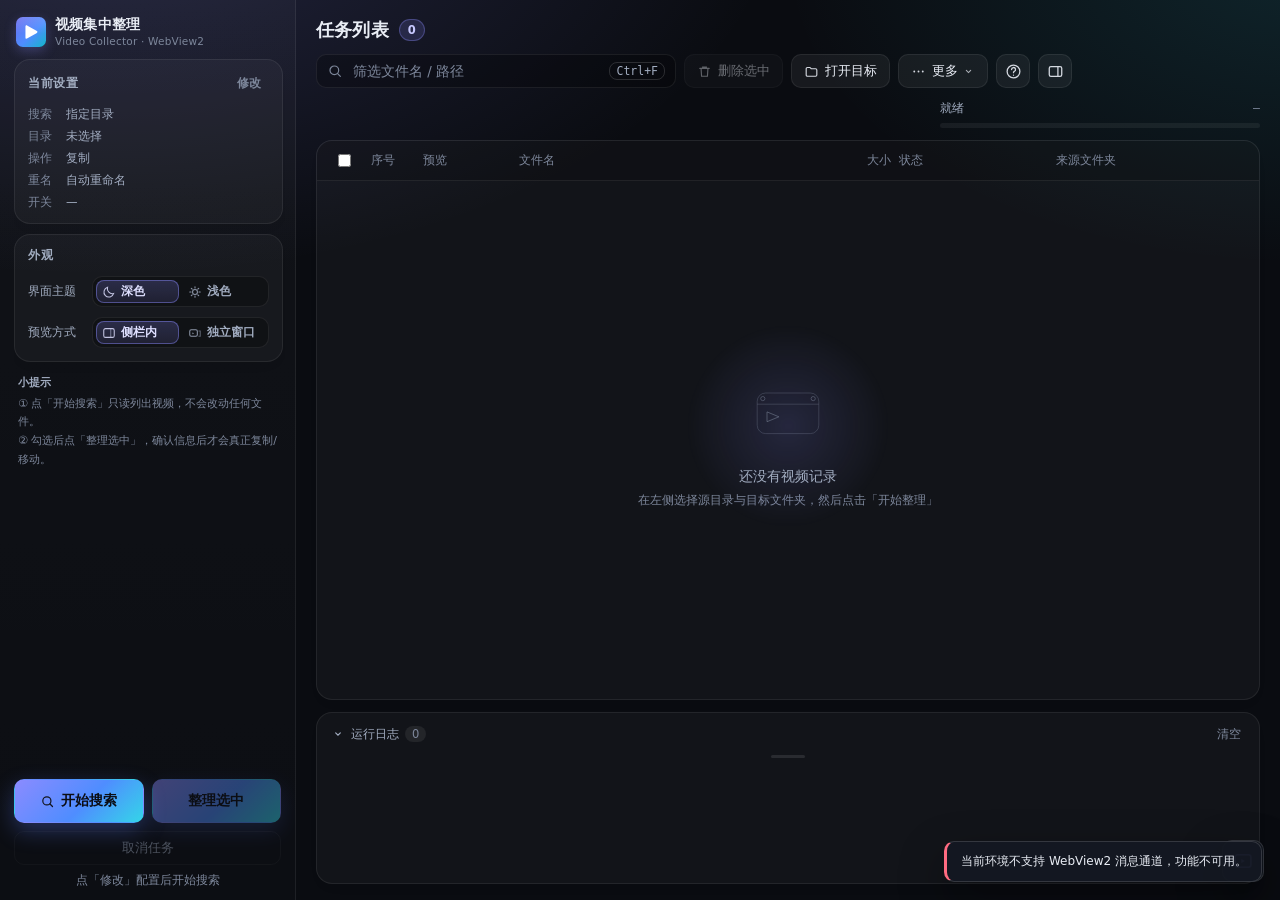
<file: VideoCollectorWeb/ui/index.html>
<!DOCTYPE html>
<html lang="zh-CN">
<head>
<meta charset="utf-8">
<meta name="viewport" content="width=device-width, initial-scale=1">
<title>视频集中整理工具</title>
<!-- 页面图标：内嵌矢量版（与 exe/窗口图标同一套几何），由 tools/make_app_icon.py 生成 -->
<link rel="icon" type="image/svg+xml" href="[data-uri]">
<script>
// 首帧前确定主题，避免深色用户看到白屏闪烁
(function () {
  try {
    var q = new URLSearchParams(location.search).get('theme');
    var t = q || localStorage.getItem('vc.theme');
    if (t === 'light') document.documentElement.setAttribute('data-theme', 'light');
  } catch (e) {}
})();
</script>
<link rel="stylesheet" href="style.css">
</head>
<body>
<div class="app" id="app">

  <!-- ============================ 左侧设置栏 ============================ -->
  <aside class="sidebar">
    <div class="brand">
      <div class="logo">
        <!-- 品牌标：与 exe / 窗口 / 任务栏图标是同一张图（tools/make_app_icon.py 生成），
             不要再单独画一套图形，否则窗口图标和侧栏标志会对不上 -->
        <svg viewBox="0 0 512 512" width="30" height="30" aria-hidden="true" focusable="false">
          <defs>
            <linearGradient id="logoBrand" x1="0" y1="0" x2="1" y2="1">
              <stop offset="0" stop-color="#6b6bef"/>
              <stop offset="0.55" stop-color="#4f8dff"/>
              <stop offset="1" stop-color="#12b6c9"/>
            </linearGradient>
            <linearGradient id="logoSheen" x1="0" y1="0" x2="0" y2="0.55" spreadMethod="pad">
              <stop offset="0" stop-color="#ffffff" stop-opacity="0.133"/>
              <stop offset="1" stop-color="#ffffff" stop-opacity="0"/>
            </linearGradient>
          </defs>
          <rect width="512" height="512" rx="115.20" fill="url(#logoBrand)"/>
          <rect width="512" height="512" rx="115.20" fill="url(#logoSheen)"/>
          <path d="M195.92 147.85 L349.26 236.03 C372.42 249.34 372.42 262.66 349.26 275.97 L195.92 364.15 C172.90 377.38 161.39 370.72 161.39 344.17 L161.39 167.83 C161.39 141.28 172.90 134.62 195.92 147.85 Z"
                fill="#ffffff"/>
        </svg>
      </div>
      <div class="brand-text">
        <div class="brand-title">视频集中整理</div>
        <div class="brand-sub">Video Collector · WebView2</div>
      </div>
    </div>

    <div class="sidebar-scroll">
    <div class="card">
      <div class="card-head row-between">
        <span>当前设置</span>
        <button class="link-btn edit-link" id="setupBtn" title="打开向导修改配置">修改</button>
      </div>
      <div class="sum-list">
        <div class="sum-row"><span>搜索</span><b id="sumSearch">指定目录</b></div>
        <div class="sum-row"><span>目录</span><b id="sumDir">未选择</b></div>
        <div class="sum-row"><span>操作</span><b id="sumMode">复制</b></div>
        <div class="sum-row"><span>重名</span><b id="sumConflict">自动重命名</b></div>
        <div class="sum-row"><span>开关</span><b id="sumToggles">—</b></div>
      </div>
    </div>

    <div class="card">
      <div class="card-head">外观</div>

      <div class="opt-row">
        <span class="opt-label">界面主题</span>
        <div class="seg mini" id="themeSeg">
          <button data-value="dark" class="active" title="深色主题">
            <svg viewBox="0 0 24 24" fill="none" stroke="currentColor" stroke-width="1.8"><path d="M20 14.5A8.5 8.5 0 0 1 9.5 4a8.5 8.5 0 1 0 10.5 10.5z"/></svg>
            <b>深色</b>
          </button>
          <button data-value="light" title="浅色主题">
            <svg viewBox="0 0 24 24" fill="none" stroke="currentColor" stroke-width="1.8"><circle cx="12" cy="12" r="4.2"></circle><path d="M12 3v2.2M12 18.8V21M3 12h2.2M18.8 12H21M5.6 5.6l1.6 1.6M16.8 16.8l1.6 1.6M18.4 5.6l-1.6 1.6M7.2 16.8l-1.6 1.6" stroke-linecap="round"/></svg>
            <b>浅色</b>
          </button>
        </div>
      </div>

      <div class="opt-row">
        <span class="opt-label">预览方式</span>
        <div class="seg mini" id="previewSeg">
          <button data-value="panel" class="active" title="使用右侧面板预览">
            <svg viewBox="0 0 24 24" fill="none" stroke="currentColor" stroke-width="1.8"><rect x="3" y="4.5" width="18" height="15" rx="3"></rect><path d="M15 4.5v15" opacity=".55"></path></svg>
            <b>侧栏内</b>
          </button>
          <button data-value="popup" title="弹出独立播放窗口">
            <svg viewBox="0 0 24 24" fill="none" stroke="currentColor" stroke-width="1.8"><rect x="3" y="6.5" width="13" height="11" rx="2.5"></rect><path d="M18 8.5h3v9h-3" opacity=".6"></path><path d="M7.5 11v3l3-1.5z" fill="currentColor" stroke="none"></path></svg>
            <b>独立窗口</b>
          </button>
        </div>
      </div>
    </div>

    <div class="side-note">
      <b>小提示</b>
      ① 点「开始搜索」只读列出视频，不会改动任何文件。<br>
      ② 勾选后点「整理选中」，确认信息后才会真正复制/移动。
    </div>

    </div>

    <div class="sidebar-footer">
      <div class="footer-row main-actions">
        <button class="btn primary big" id="startBtn" title="只读扫描，先把视频列出来">
          <svg viewBox="0 0 24 24" fill="none" stroke="currentColor" stroke-width="1.9"><circle cx="11" cy="11" r="6.5"></circle><path d="m16 16 4 4" stroke-linecap="round"></path></svg>
          开始搜索
        </button>
        <button class="btn primary big" id="collectSelectedBtn" disabled title="把勾选的视频复制/移动到目标文件夹">整理选中</button>
      </div>
      <button class="btn ghost" id="cancelBtn" disabled>取消任务</button>
      <div class="footer-hint" id="footerHint">点「修改」配置后开始搜索</div>
    </div>
  </aside>

  <!-- ============================ 主区域 ============================ -->
  <main class="main">
    <div class="topbar">
      <div class="title-row">
        <h1>任务列表</h1>
        <span class="badge" id="countBadge">0</span>
        <span class="run-indicator" id="runIndicator" hidden><i></i>处理中</span>
      </div>
      <div class="toolbar">
        <div class="search" id="searchBox" title="按 Ctrl+F 聚焦筛选框">
          <svg viewBox="0 0 24 24" fill="none" stroke="currentColor" stroke-width="1.8"><circle cx="11" cy="11" r="6.5"></circle><path d="m16 16 4 4" stroke-linecap="round"></path></svg>
          <input id="filter" type="text" spellcheck="false" placeholder="筛选文件名 / 路径">
          <kbd>Ctrl+F</kbd>
        </div>
        <button class="btn" id="deleteBtn" disabled>
          <svg viewBox="0 0 24 24" fill="none" stroke="currentColor" stroke-width="1.8"><path d="M4.5 7h15M9 7V5h6v2M6.5 7l.8 12.5h9.4L17.5 7" stroke-linecap="round"></path></svg>
          <span id="deleteLabel">删除选中</span>
        </button>
        <button class="btn" id="openDstBtn">
          <svg viewBox="0 0 24 24" fill="none" stroke="currentColor" stroke-width="1.8"><path d="M3.5 7.5a2 2 0 0 1 2-2h4l2 2h7a2 2 0 0 1 2 2v8a2 2 0 0 1-2 2h-13a2 2 0 0 1-2-2z"/></svg>
          打开目标
        </button>
        <div class="menu-wrap" id="moreWrap">
          <button class="btn" id="moreBtn" title="更多操作：导出报告 / 撤销" aria-haspopup="menu" aria-expanded="false">
            <svg viewBox="0 0 24 24" fill="none" stroke="currentColor" stroke-width="1.8" stroke-linecap="round"><circle cx="5.2" cy="12" r="1.5" fill="currentColor" stroke="none"></circle><circle cx="12" cy="12" r="1.5" fill="currentColor" stroke="none"></circle><circle cx="18.8" cy="12" r="1.5" fill="currentColor" stroke="none"></circle></svg>
            更多
            <svg class="caret" viewBox="0 0 24 24" fill="none" stroke="currentColor" stroke-width="2"><path d="m8 10 4 4 4-4" stroke-linecap="round"></path></svg>
          </button>
          <div class="menu" id="moreMenu" role="menu" hidden>
            <button class="btn ghost" id="menuDeleteBtn" role="menuitem" hidden>
              <svg viewBox="0 0 24 24" fill="none" stroke="currentColor" stroke-width="1.8"><path d="M4.5 7h15M9 7V5h6v2M6.5 7l.8 12.5h9.4L17.5 7" stroke-linecap="round"></path></svg>
              <span id="menuDeleteLabel">删除选中</span>
            </button>
            <button class="btn ghost" id="menuOpenDstBtn" role="menuitem" hidden>
              <svg viewBox="0 0 24 24" fill="none" stroke="currentColor" stroke-width="1.8"><path d="M3.5 7.5a2 2 0 0 1 2-2h4l2 2h7a2 2 0 0 1 2 2v8a2 2 0 0 1-2 2h-13a2 2 0 0 1-2-2z"/></svg>
              打开目标
            </button>
            <button class="btn ghost" id="reportBtn" role="menuitem" disabled>
              <svg viewBox="0 0 24 24" fill="none" stroke="currentColor" stroke-width="1.8"><path d="M12 4v10m0 0 4-4m-4 4-4-4" stroke-linecap="round"></path><path d="M4.5 17.5v1a2 2 0 0 0 2 2h11a2 2 0 0 0 2-2v-1" stroke-linecap="round"></path></svg>
              导出 CSV
            </button>
            <button class="btn ghost" id="reportHtmlBtn" role="menuitem" disabled>
              <svg viewBox="0 0 24 24" fill="none" stroke="currentColor" stroke-width="1.8" stroke-linecap="round"><path d="M8 15c2.2 2.2 5.8 2.2 8 0M8 9c2.2-2.2 5.8-2.2 8 0M8 3v18"/></svg>
              导出报告
            </button>
            <button class="btn ghost" id="undoBtn" role="menuitem" disabled title="撤销本次整理的成果：删除本次生成的副本，移动的文件移回源位置">
              <svg viewBox="0 0 24 24" fill="none" stroke="currentColor" stroke-width="1.8" stroke-linecap="round"><path d="M9 14 4 9l5-5"></path><path d="M4 9h10a6 6 0 0 1 0 12h-3"></path></svg>
              撤销本次整理
            </button>
          </div>
        </div>
        <button class="btn icon-only" id="helpBtn" title="快捷键说明（F1）">
          <svg viewBox="0 0 24 24" fill="none" stroke="currentColor" stroke-width="1.8" stroke-linecap="round"><circle cx="12" cy="12" r="9"></circle><path d="M9.3 9.2a2.8 2.8 0 1 1 3.8 2.6c-.8.4-1.1 1-1.1 1.9M12 17.2h.01"></path></svg>
        </button>
        <button class="btn icon-only" id="previewToggleBtn" title="收起 / 展开预览面板">
          <svg viewBox="0 0 24 24" fill="none" stroke="currentColor" stroke-width="1.8" stroke-linecap="round"><rect x="3.2" y="5" width="17.6" height="14" rx="2.4"></rect><path d="M15.4 5v14"></path></svg>
        </button>
      </div>
    </div>

    <div class="top-stats">
      <div class="stats" id="stats"></div>

      <div class="progress-card">
        <div class="progress-info">
          <span id="progressText">就绪</span>
          <span class="progress-pct" id="progressPct">—</span>
        </div>
        <div class="progress-track"><div class="progress-fill" id="progressFill"></div></div>
      </div>
    </div>

    <div class="table-card">
      <div class="thead">
        <label class="check"><input type="checkbox" id="selectAll" title="全选（当前筛选结果）"></label>
        <div class="th sortable" data-sort="id">序号</div>
        <div class="th" title="首帧预览">预览</div>
        <div class="th sortable" data-sort="name">文件名</div>
        <div class="th sortable num" data-sort="size">大小</div>
        <div class="th sortable" data-sort="status">状态</div>
        <div class="th sortable" data-sort="dir">来源文件夹</div>
      </div>
      <div class="rows" id="rows">
        <div class="rows-inner" id="rowsInner"></div>
      </div>
      <div class="empty" id="empty">
        <svg viewBox="0 0 120 120" fill="none" stroke="currentColor" stroke-width="1.4">
          <rect x="16" y="30" width="88" height="58" rx="12" opacity=".35"></rect>
          <path d="M30 57v14l17-7z" opacity=".6"></path>
          <path d="M16 46h88" opacity=".35"></path>
          <circle cx="96" cy="38" r="3" opacity=".5"></circle>
          <circle cx="24" cy="38" r="3" opacity=".5"></circle>
        </svg>
        <div class="empty-title">还没有视频记录</div>
        <div class="empty-sub">在左侧选择源目录与目标文件夹，然后点击「开始整理」</div>
      </div>
    </div>

    <div class="log-card" id="logCard">
      <div class="log-head">
        <button class="log-title" id="logToggle">
          <svg class="chev" viewBox="0 0 24 24" fill="none" stroke="currentColor" stroke-width="2"><path d="m8 10 4 4 4-4" stroke-linecap="round"></path></svg>
          运行日志
          <span class="log-count" id="logCount">0</span>
        </button>
        <span class="grow"></span>
        <button class="link-btn" id="logClear">清空</button>
      </div>
      <div class="log-resize" id="logResize" title="拖拽调整日志高度"></div>
      <div class="log-body" id="logBody"></div>
    </div>
  </main>

  <!-- ============================ 右侧预览 ============================ -->
  <aside class="preview" id="previewPanel">
    <div class="preview-head">
      <span>视频预览</span>
      <div class="head-actions">
        <button class="icon-btn" id="previewPopout" title="在独立窗口播放">
          <svg viewBox="0 0 24 24" fill="none" stroke="currentColor" stroke-width="1.8"><rect x="3" y="6.5" width="12" height="10" rx="2.5"></rect><path d="M17 8.5h4v9h-4" opacity=".6"></path><path d="m7 5.5 2-2.5M14 5.5l-2-2.5" opacity="0"></path></svg>
        </button>
        <button class="icon-btn" id="previewCollapse" title="收起预览">
          <svg viewBox="0 0 24 24" fill="none" stroke="currentColor" stroke-width="2"><path d="m8 10 4 4 4-4" stroke-linecap="round" transform="rotate(-90 12 12)"></path></svg>
        </button>
      </div>
    </div>

    <div class="video-stage" id="videoStage">
      <video id="video" playsinline preload="metadata"></video>
      <div class="video-placeholder" id="videoPlaceholder">
        <svg viewBox="0 0 24 24" fill="none" stroke="currentColor" stroke-width="1.6"><rect x="2.5" y="4.5" width="19" height="15" rx="3"></rect><path d="M10 9.5v5l4.2-2.5z" fill="currentColor" stroke="none"></path></svg>
        <span class="ph-title">选择一个视频</span>
        <span class="ph-sub">双击列表中的视频，这里会显示画面</span>
      </div>
      <button class="pv-center-play" id="pvCenterPlay" title="播放">
        <svg viewBox="0 0 24 24" fill="currentColor"><path d="M8 5.2v13.6l11-6.8z"></path></svg>
      </button>
      <div class="video-fail" id="videoFail" hidden>
        <div class="vf-badge">
          <svg viewBox="0 0 24 24" fill="none" stroke="currentColor" stroke-width="1.7" stroke-linecap="round"><path d="M12 3.2 21 19H3z"></path><path d="M12 9.5v4.2M12 16.6h.01"></path></svg>
        </div>
        <div class="vf-title" id="vfTitle">内置播放器打不开这个视频</div>
        <div class="vf-sub" id="vfSub">容器或编码不受支持（如 AVI / RMVB / WMV / MKV 里的 XVID、AC3 音轨）。</div>
        <button class="vf-btn" id="vfSystem">
          <svg viewBox="0 0 24 24" fill="none" stroke="currentColor" stroke-width="1.7"><rect x="2.5" y="4.5" width="19" height="15" rx="3"></rect><path d="M10 9.5v5l4.2-2.5z" fill="currentColor" stroke="none"></path></svg>
          用系统播放器打开
        </button>
      </div>
    </div>

    <!-- 播放控制区：位于视频下方独立成排（进度 / 时间·静音·音量 / 倍速 / 播放·系统播放器） -->
    <div class="pv-player" id="pvControls">
      <div class="seek" id="pvSeek" title="拖动定位">
        <div class="seek-buffer" id="pvSeekBuffer"></div>
        <div class="seek-played" id="pvSeekPlayed"><i></i></div>
      </div>
      <div class="pv-row">
        <span class="pv-time" id="pvTime">00:00 / 00:00</span>
        <div class="pv-spacer"></div>
        <button class="pv-mute" id="pvBtnMute" title="静音（M）">
          <span>静音</span>
          <svg id="pvIconVolume" viewBox="0 0 24 24" fill="none" stroke="currentColor" stroke-width="1.8"><path d="M4 9.5h3.2L11.5 6v12l-4.3-3.5H4z"></path><path d="M15 9a4.5 4.5 0 0 1 0 6"></path><path d="M17.6 6.6a8 8 0 0 1 0 10.8"></path></svg>
          <svg id="pvIconMuted" viewBox="0 0 24 24" fill="none" stroke="currentColor" stroke-width="1.8" style="display:none"><path d="M4 9.5h3.2L11.5 6v12l-4.3-3.5H4z"></path><path d="M15.5 9.2l4.6 5.6M20.1 9.2l-4.6 5.6" stroke-linecap="round"></path></svg>
        </button>
        <input class="pv-volume" id="pvVolume" type="range" min="0" max="1" step="0.02" value="1" title="音量">
      </div>
      <div class="pv-row">
        <span class="pv-label">倍速</span>
        <select class="pv-rate" id="pvRate" title="播放速度">
          <option value="0.5">0.5×</option>
          <option value="0.75">0.75×</option>
          <option value="1" selected>1×</option>
          <option value="1.25">1.25×</option>
          <option value="1.5">1.5×</option>
          <option value="2">2×</option>
        </select>
      </div>
      <div class="pv-row">
        <button class="pv-btn play" id="pvBtnPlay" title="播放/暂停" disabled>
          <svg id="pvIconPlay" viewBox="0 0 24 24" fill="currentColor"><path d="M8 5.2v13.6l11-6.8z"></path></svg>
          <svg id="pvIconPause" viewBox="0 0 24 24" fill="currentColor" style="display:none"><rect x="7" y="5" width="3.4" height="14" rx="1.2"></rect><rect x="13.6" y="5" width="3.4" height="14" rx="1.2"></rect></svg>
          <span id="pvPlayLabel">播放</span>
        </button>
        <button class="pv-btn" id="pvSystem" disabled>
          <svg viewBox="0 0 24 24" fill="none" stroke="currentColor" stroke-width="1.7"><rect x="2.5" y="4.5" width="19" height="15" rx="3"></rect><path d="M10 9.5v5l4.2-2.5z" fill="currentColor" stroke="none"></path></svg>
          <span>系统播放器</span>
        </button>
      </div>
    </div>

    <div class="pv-info">
      <div class="pv-sec">文件信息</div>
      <div class="pv-name" id="pvName">未选择视频</div>
      <div class="pv-meta" id="pvMeta"></div>
      <div class="pv-path" id="pvPath" title="点击复制路径"></div>
      <div class="pv-state" id="pvState"></div>
    </div>

    <div class="pv-actions">
      <button class="pv-btn" id="pvFolder" disabled>
        <svg viewBox="0 0 24 24" fill="none" stroke="currentColor" stroke-width="1.7"><path d="M3.5 7.5A2 2 0 0 1 5.5 5.5h4l2 2h7a2 2 0 0 1 2 2v8a2 2 0 0 1-2 2h-13a2 2 0 0 1-2-2z"></path></svg>
        <span>所在文件夹</span>
      </button>
      <button class="pv-btn" id="pvPopout" disabled>
        <svg viewBox="0 0 24 24" fill="none" stroke="currentColor" stroke-width="1.7"><rect x="8" y="3.5" width="12.5" height="12.5" rx="2.4"></rect><path d="M15.5 20.5H7A3.5 3.5 0 0 1 3.5 17V8.5" stroke-linecap="round"></path></svg>
        <span>独立窗口</span>
      </button>
      <button class="pv-btn danger full" id="pvDelete" disabled>
        <svg viewBox="0 0 24 24" fill="none" stroke="currentColor" stroke-width="1.7"><path d="M4 6.5h16M9.5 6.5V4.6h5v1.9M6.8 6.5l.9 12.4h8.6l.9-12.4" stroke-linecap="round"></path></svg>
        <span>删除</span>
      </button>
    </div>

    <div class="pv-tip">
      <b>提示</b> 内置播放器对 MKV / RMVB / AVI 等格式支持有限，打不开时可点「系统播放器」查看。
    </div>
  </aside>
</div>

<!-- 展开预览按钮 -->
<button class="preview-fab" id="previewFab" title="展开预览面板">
  <svg viewBox="0 0 24 24" fill="none" stroke="currentColor" stroke-width="1.8"><rect x="2.5" y="4.5" width="19" height="15" rx="3"></rect><path d="M10 9.5v5l4.2-2.5z" fill="currentColor" stroke="none"></path></svg>
</button>

<!-- 右键菜单 -->
<div class="ctx-menu" id="ctxMenu" hidden>
  <button data-act="preview">预览播放</button>
  <button data-act="popout">独立窗口播放</button>
  <button data-act="open">系统播放器打开</button>
  <button data-act="reveal">打开所在文件夹</button>
  <button data-act="copy">复制文件路径</button>
  <div class="ctx-sep"></div>
  <button data-act="delete" class="danger">删除（移入回收站）</button>
</div>

<!-- 最近使用目录 -->
<div class="ctx-menu hist-menu" id="histMenu" hidden></div>

<!-- 模态框 -->
<div class="modal-mask" id="modalMask" hidden>
  <div class="modal" role="dialog" aria-modal="true">
    <div class="modal-title" id="modalTitle"></div>
    <div class="modal-body" id="modalBody"></div>
    <label class="modal-check" id="modalCheckRow" hidden>
      <input type="checkbox" id="modalCheck" checked>
      <span id="modalCheckText"></span>
    </label>
    <div class="modal-actions">
      <button class="btn ghost" id="modalCancel">取消</button>
      <button class="btn primary" id="modalOk">确定</button>
    </div>
  </div>
</div>

<!-- 整理设置向导（首次启动与可随时调用的三步引导） -->
<div class="modal-mask" id="setupMask" hidden>
  <div class="modal setup-modal" role="dialog" aria-modal="true">
    <div class="setup-head">
      <div class="setup-steps" id="setupSteps">
        <span class="step active" data-step="0" title="从哪里找视频">① 搜索方式</span>
        <span class="step" data-step="1" title="要哪些格式、多大">② 格式与大小</span>
        <span class="step" data-step="2" title="如何处理文件">③ 操作方式</span>
        <span class="step" data-step="3" title="细节选项">④ 开关</span>
      </div>
      <button class="icon-btn" id="setupClose" title="关闭（保留已选设置）">
        <svg viewBox="0 0 24 24" fill="none" stroke="currentColor" stroke-width="1.9" stroke-linecap="round"><path d="M6 6l12 12M18 6L6 18"></path></svg>
      </button>
    </div>
    <div class="setup-body" id="setupBody">

      <!-- 第 1 步：搜索方式 + 目录 -->
      <div class="setup-step-body" data-panel="0">
        <div class="field-label">从哪里找视频</div>
        <div class="choice-row">
          <button class="choice-card" data-mode="dir" role="radio" aria-checked="true">
            <b>指定目录</b><small>扫描源目录（可递归）</small>
          </button>
          <button class="choice-card" data-mode="all" role="radio" aria-checked="false">
            <b>全盘搜索</b><small>只读扫描，可勾选磁盘</small>
          </button>
        </div>

        <div class="field" id="fieldSrc">
          <div class="field-label">源目录 <span class="hint">全盘搜索时不需要</span>
            <button class="icon-btn tiny" id="swapDirs" title="交换源目录与目标文件夹" style="margin-left:auto">
              <svg viewBox="0 0 24 24" fill="none" stroke="currentColor" stroke-width="1.8" stroke-linecap="round" stroke-linejoin="round"><path d="M3.5 8.5h16m-3.5-3.5 3.5 3.5-3.5 3.5M20.5 15.5h-16m3.5-3.5-3.5 3.5 3.5 3.5"></path></svg>
            </button>
          </div>
          <div class="input-group">
            <input id="src" type="text" spellcheck="false" placeholder="选择或拖入文件夹…">
            <button class="icon-btn" id="histSrc" title="最近使用过的源目录">
              <svg viewBox="0 0 24 24" fill="none" stroke="currentColor" stroke-width="1.8" stroke-linecap="round"><path d="M4.5 9V7.5a7.5 7.5 0 1 1-.4 5"></path><path d="M3 5.5V9h3.5M12 7.5v5l3.6 2"></path></svg>
            </button>
            <button class="icon-btn" id="pickSrc" title="浏览文件夹">
              <svg viewBox="0 0 24 24" fill="none" stroke="currentColor" stroke-width="1.8"><path d="M3.5 7.5a2 2 0 0 1 2-2h4l2 2h7a2 2 0 0 1 2 2v8a2 2 0 0 1-2 2h-13a2 2 0 0 1-2-2z"></path></svg>
            </button>
          </div>
        </div>

        <div class="field">
          <div class="field-label">目标文件夹 <span class="hint">集中存放</span></div>
          <div class="input-group">
            <input id="dst" type="text" spellcheck="false" placeholder="选择目标文件夹…">
            <button class="icon-btn" id="histDst" title="最近使用过的目标文件夹">
              <svg viewBox="0 0 24 24" fill="none" stroke="currentColor" stroke-width="1.8" stroke-linecap="round"><path d="M4.5 9V7.5a7.5 7.5 0 1 1-.4 5"></path><path d="M3 5.5V9h3.5M12 7.5v5l3.6 2"></path></svg>
            </button>
            <button class="icon-btn" id="pickDst" title="浏览文件夹">
              <svg viewBox="0 0 24 24" fill="none" stroke="currentColor" stroke-width="1.8"><path d="M3.5 7.5a2 2 0 0 1 2-2h4l2 2h7a2 2 0 0 1 2 2v8a2 2 0 0 1-2 2h-13a2 2 0 0 1-2-2z"></path></svg>
            </button>
          </div>
        </div>

      </div>

      <!-- 第 2 步：格式与大小（指定目录 / 全盘搜索都要用） -->
      <div class="setup-step-body" data-panel="1" hidden>
        <div class="field-label">要哪些格式 <span class="hint">点开勾选</span>
          <button class="link-btn reset-link" id="resetExts" type="button">恢复默认</button>
        </div>
        <div class="ext-picker">
          <button class="ext-btn" id="extBtn" type="button" aria-expanded="false">
            <span id="extSummary">—</span>
            <svg class="caret" viewBox="0 0 24 24" fill="none" stroke="currentColor" stroke-width="1.8" stroke-linecap="round"><path d="m6 9 6 6 6-6"></path></svg>
          </button>
          <div class="ext-pop" id="extPop" hidden>
            <div class="ext-grid" id="extGrid"></div>
            <div class="ext-custom">
              <input id="extCustom" type="text" spellcheck="false" placeholder="其它扩展名，逗号分隔，如 mxf,dat">
            </div>
            <div class="ext-actions">
              <button class="link-btn" id="extAll" type="button">全选</button>
              <button class="link-btn" id="extNone" type="button">清空</button>
            </div>
          </div>
        </div>
        <input id="exts" type="hidden" spellcheck="false">

        <div class="field">
          <div class="field-label">体积范围 <span class="hint">单位 MB · 留空或 0 表示不限</span></div>
          <div class="size-range">
            <input id="minSize" type="number" min="0" step="1" inputmode="decimal" placeholder="最小">
            <span class="size-dash">—</span>
            <input id="maxSize" type="number" min="0" step="1" inputmode="decimal" placeholder="最大">
            <em>MB</em>
          </div>
        </div>
      </div>

      <!-- 第 3 步：操作方式 -->
      <div class="setup-step-body" data-panel="2" hidden>
        <div class="field-label">操作方式</div>
        <div class="seg" id="modeSeg">
          <button data-value="copy" class="active"><b>复制</b><small>保留原文件</small></button>
          <button data-value="move"><b>移动</b><small>原文件移走</small></button>
        </div>
        <div class="field-label seg-title">文件重名时</div>
        <div class="seg" id="conflictSeg">
          <button data-value="rename" class="active"><b>自动重命名</b><small>xxx (1).mp4</small></button>
          <button data-value="skip"><b>同名跳过</b><small>不覆盖</small></button>
        </div>
      </div>

      <!-- 第 4 步：开关 -->
      <div class="setup-step-body" data-panel="3" hidden>
        <div class="field-label">整理开关</div>
        <div class="switches">
          <label class="switch-row">
            <span><b>包含子文件夹</b><small>递归扫描全部层级</small></span>
            <input type="checkbox" id="optRecursive" class="switch" checked>
          </label>
          <label class="switch-row">
            <span><b>跳过隐藏项</b><small>忽略系统属性文件</small></span>
            <input type="checkbox" id="optHidden" class="switch" checked>
          </label>
          <label class="switch-row">
            <span><b>跳过相同视频</b><small>按大小 + 首/中/尾内容指纹比对</small></span>
            <input type="checkbox" id="optDedupe" class="switch" checked>
          </label>
          <label class="switch-row">
            <span><b>完成后打开目标</b><small>任务结束自动打开目标文件夹</small></span>
            <input type="checkbox" id="optAutoOpen" class="switch">
          </label>
        </div>
      </div>

    </div>
    <div class="setup-nav">
      <button class="btn ghost" id="setupPrev" hidden>上一步</button>
      <div class="spacer"></div>
      <button class="btn primary" id="setupNext">下一步</button>
    </div>
  </div>
</div>

<!-- 全盘搜索：手动勾选盘符 -->
<div class="modal-mask" id="scanAllMask" hidden>
  <div class="modal scan-modal" role="dialog" aria-modal="true">
    <div class="modal-title">全盘搜索</div>
    <div class="modal-body">选择要搜索的磁盘（默认全不选）。搜索全程只读，不会移动、复制或删除任何文件。<br>系统目录、隐藏项、链接目录与目标文件夹会自动跳过。</div>
    <div class="drive-list" id="driveList"></div>
    <div class="field">
      <div class="field-label">额外排除的目录名或路径 <span class="hint">逗号分隔，可选</span></div>
      <div class="input-group"><input id="scanExclude" type="text" spellcheck="false" placeholder="例如：临时素材, D:\归档"></div>
    </div>
    <div class="scan-max">
      <span>最多列出</span>
      <input id="scanMax" type="number" min="100" max="200000" step="1000" value="20000">
      <span>个视频</span>
    </div>
    <div class="modal-actions">
      <button class="btn ghost" id="scanAllCancel">取消</button>
      <button class="btn primary" id="scanAllOk">开始搜索</button>
    </div>
  </div>
</div>

<div class="toasts" id="toasts"></div>

<script src="app.js"></script>
</body>
</html>
</file>
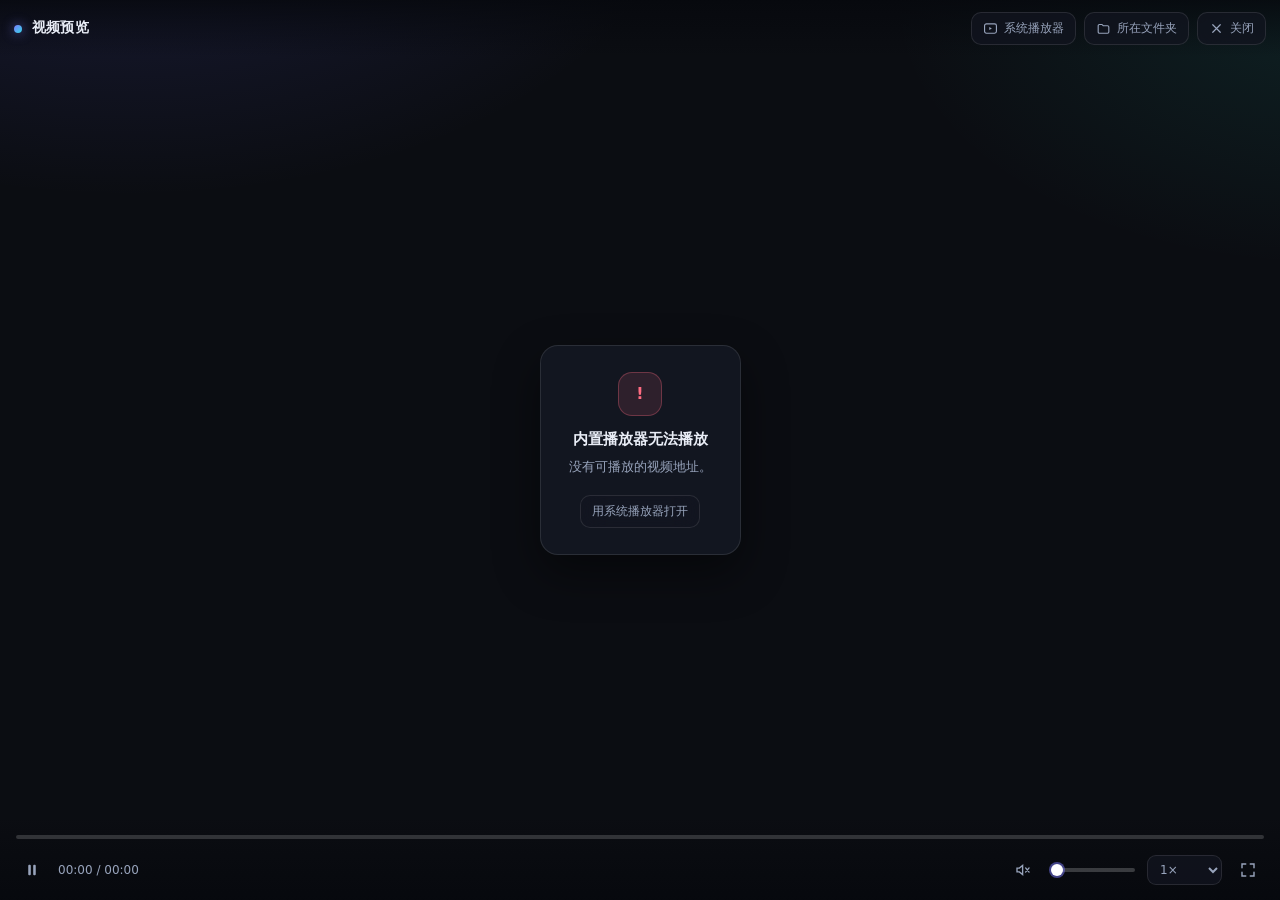
<file: VideoCollectorWeb/ui/preview.html>
<!DOCTYPE html>
<html lang="zh-CN">
<head>
<meta charset="utf-8">
<meta name="viewport" content="width=device-width, initial-scale=1">
<title>视频预览</title>
<!-- 页面图标：内嵌矢量版（与 exe/窗口图标同一套几何），由 tools/make_app_icon.py 生成 -->
<link rel="icon" type="image/svg+xml" href="[data-uri]">
<script>
(function () {
  try {
    var t = new URLSearchParams(location.search).get('theme') || 'dark';
    if (t === 'light') document.documentElement.setAttribute('data-theme', 'light');
  } catch (e) {}
})();
</script>
<link rel="stylesheet" href="preview.css">
</head>
<body>
<div class="player" id="player">
  <video id="video" playsinline preload="metadata"></video>

  <header class="topbar" id="topbar">
    <div class="file">
      <span class="live-dot"></span>
      <div class="txt">
        <div class="name" id="fileName">视频预览</div>
        <div class="sub" id="fileSub"></div>
      </div>
    </div>
    <div class="top-actions">
      <button class="chip-btn" id="btnOpen">
        <svg viewBox="0 0 24 24" fill="none" stroke="currentColor" stroke-width="1.8"><rect x="2.5" y="4.5" width="19" height="15" rx="3"></rect><path d="M10 9.5v5l4.2-2.5z" fill="currentColor" stroke="none"></path></svg>
        <span>系统播放器</span>
      </button>
      <button class="chip-btn" id="btnReveal">
        <svg viewBox="0 0 24 24" fill="none" stroke="currentColor" stroke-width="1.8"><path d="M3.5 7.5A2 2 0 0 1 5.5 5.5h4l2 2h7a2 2 0 0 1 2 2v8a2 2 0 0 1-2 2h-13a2 2 0 0 1-2-2z"></path></svg>
        <span>所在文件夹</span>
      </button>
      <button class="chip-btn danger" id="btnClose">
        <svg viewBox="0 0 24 24" fill="none" stroke="currentColor" stroke-width="1.9"><path d="M6 6l12 12M18 6L6 18" stroke-linecap="round"></path></svg>
        <span>关闭</span>
      </button>
    </div>
  </header>

  <div class="viewport" id="viewport">
    <button class="center-play" id="centerPlay" aria-label="播放">
      <svg viewBox="0 0 24 24" fill="currentColor"><path d="M8 5.2v13.6l11-6.8z"></path></svg>
    </button>

    <div class="error" id="error" hidden>
      <div class="error-icon">!</div>
      <div class="error-title">内置播放器无法播放</div>
      <div class="error-sub">该视频的封装格式或编码可能不受支持，请使用系统播放器打开。</div>
      <button class="chip-btn" id="errOpen">用系统播放器打开</button>
    </div>

    <div class="loading" id="loading">
      <span class="ring"></span>
      <span>正在加载…</span>
    </div>
  </div>

  <footer class="controls" id="controls">
    <div class="seek" id="seek">
      <div class="seek-buffer" id="seekBuffer"></div>
      <div class="seek-played" id="seekPlayed"><i></i></div>
    </div>
    <div class="bar">
      <button class="icon" id="btnPlay" title="播放/暂停（空格）">
        <svg id="iconPlay" viewBox="0 0 24 24" fill="currentColor"><path d="M8 5.2v13.6l11-6.8z"></path></svg>
        <svg id="iconPause" viewBox="0 0 24 24" fill="currentColor" style="display:none"><rect x="7" y="5" width="3.4" height="14" rx="1.2"></rect><rect x="13.6" y="5" width="3.4" height="14" rx="1.2"></rect></svg>
      </button>
      <span class="time" id="time">00:00 / 00:00</span>
      <div class="path" id="path" title="点击复制完整路径"></div>
      <div class="spacer"></div>
      <button class="icon" id="btnMute" title="静音（M）">
        <svg id="iconVolume" viewBox="0 0 24 24" fill="none" stroke="currentColor" stroke-width="1.8"><path d="M4 9.5h3.2L11.5 6v12l-4.3-3.5H4z"></path><path d="M15 9a4.5 4.5 0 0 1 0 6"></path><path d="M17.6 6.6a8 8 0 0 1 0 10.8"></path></svg>
        <svg id="iconMuted" viewBox="0 0 24 24" fill="none" stroke="currentColor" stroke-width="1.8" style="display:none"><path d="M4 9.5h3.2L11.5 6v12l-4.3-3.5H4z"></path><path d="M15.5 9.2l4.6 5.6M20.1 9.2l-4.6 5.6" stroke-linecap="round"></path></svg>
      </button>
      <input class="volume" id="volume" type="range" min="0" max="1" step="0.02" value="1">
      <select class="rate" id="rate" title="播放速度">
        <option value="0.5">0.5×</option>
        <option value="0.75">0.75×</option>
        <option value="1" selected>1×</option>
        <option value="1.25">1.25×</option>
        <option value="1.5">1.5×</option>
        <option value="2">2×</option>
      </select>
      <button class="icon" id="btnFull" title="全屏（F）">
        <svg viewBox="0 0 24 24" fill="none" stroke="currentColor" stroke-width="1.9"><path d="M4 9V4h5M20 9V4h-5M4 15v5h5M20 15v5h-5" stroke-linecap="round"></path></svg>
      </button>
    </div>
  </footer>
</div>
<script src="preview.js"></script>
</body>
</html>
</file>
<file: VideoCollectorWeb/ui/style.css>
/* ==========================================================================
   视频集中整理工具 · WebView2 UI
   深色现代风格：玻璃拟态面板 + 靛蓝/青色渐变强调色
   ========================================================================== */

:root {
  --bg: #0a0c11;
  --bg-2: #0d1016;
  --panel: rgba(255, 255, 255, 0.035);
  --panel-2: rgba(255, 255, 255, 0.055);
  --panel-solid: #12161f;
  --border: rgba(255, 255, 255, 0.075);
  --border-strong: rgba(255, 255, 255, 0.14);
  --text: #e9edf5;
  --text-dim: #a2adc1;
  --text-mute: #7d879b;
  --accent: #8b8bff;
  --accent-rgb: 139, 139, 255;
  --accent-2: #34d6e8;
  --accent-soft: rgba(var(--accent-rgb), 0.14);
  --success: #3ddc97;
  --warn: #f5c451;
  --danger: #ff6b81;
  --radius: 16px;
  --radius-sm: 10px;
  --radius-xs: 8px;
  --row-h: 58px;
  --shadow: 0 18px 45px rgba(0, 0, 0, 0.35);
  --card-shadow: 0 6px 18px -14px rgba(0, 0, 0, 0.30);
  --glow-1: rgba(var(--accent-rgb), 0.55);
  --glow-2: rgba(52, 214, 232, 0.40);
  --hover-ring: rgba(var(--accent-rgb), 0.35);
  --placeholder-1: rgba(var(--accent-rgb), 0.5);
  --placeholder-2: transparent;
}

* { box-sizing: border-box; }

/* 必须放在最前：hidden 属性优先级低于后文的 display:flex/grid，需强制生效 */
[hidden] { display: none !important; }

/* 键盘可达性：统一焦点环（P2-15） */
:focus-visible {
  outline: 2px solid rgba(var(--accent-rgb), 0.5);
  outline-offset: 1px;
}

html, body {
  height: 100%;
  margin: 0;
}

body {
  font-family: "Segoe UI", "Microsoft YaHei UI", "PingFang SC", system-ui, sans-serif;
  font-size: 13.5px;
  color: var(--text);
  background:
    radial-gradient(1100px 620px at 8% -12%, rgba(var(--accent-rgb), 0.20), transparent 62%),
    radial-gradient(900px 520px at 102% -4%, rgba(52, 214, 232, 0.12), transparent 58%),
    var(--bg);
  overflow: hidden;
  -webkit-font-smoothing: antialiased;
  user-select: none;
}

::-webkit-scrollbar { width: 8px; height: 8px; }
::-webkit-scrollbar-track { background: transparent; }
::-webkit-scrollbar-thumb {
  background: rgba(255, 255, 255, 0.12);
  border: 2px solid transparent;
  background-clip: padding-box;
  border-radius: 999px;
}
::-webkit-scrollbar-thumb:hover { background: rgba(255, 255, 255, 0.2); background-clip: padding-box; }

/* 主题切换过渡：仅对颜色/边框/阴影做短过渡，避免大面积属性影响滚动性能 */
body,
.card,
.btn,
.badge,
.chip,
.search,
input,
kbd,
.topbar,
.preview-head,
.run-indicator {
  transition: background-color 0.2s ease, color 0.2s ease, border-color 0.2s ease, box-shadow 0.2s ease;
}
/* 虚拟滚动行：明确不加主题过渡，避免高频重绘 */
.row, .row .cell { transition: none !important; }

/* ================================ 布局 ================================ */
.app {
  display: grid;
  grid-template-columns: 312px minmax(0, 1fr) 344px;
  height: 100vh;
  transition: grid-template-columns 0.22s ease;
}
.app.preview-collapsed { grid-template-columns: 312px minmax(0, 1fr) 0px; }

/* ================================ 侧栏 ================================ */
.sidebar {
  min-width: 0;
  padding: 16px 14px 12px;
  display: flex;
  flex-direction: column;
  gap: 10px;
  border-right: 1px solid var(--border);
  background: linear-gradient(180deg, rgba(255, 255, 255, 0.028), rgba(255, 255, 255, 0.008));
  overflow: hidden;
}

/* 中间卡片区可滚动，底部「开始整理」始终固定可见 */
.sidebar-scroll {
  flex: 1 1 auto;
  min-height: 0;
  display: flex;
  flex-direction: column;
  gap: 10px;
  overflow-y: auto;
  padding-right: 2px;
  margin-right: -4px;
  /* 底部渐隐，提示下方还有内容，避免卡片被硬生生切断 */
  -webkit-mask-image: linear-gradient(180deg, #000 0, #000 calc(100% - 18px), transparent 100%);
  mask-image: linear-gradient(180deg, #000 0, #000 calc(100% - 18px), transparent 100%);
}

.brand {
  display: flex;
  align-items: center;
  gap: 9px;
  padding: 0 2px 2px;
  flex: 0 0 auto;
}
.logo {
  width: 30px;
  height: 30px;
  flex: 0 0 30px;
  display: grid;
  place-items: center;
  /* 圆角跟图标本身的 0.225 比例走，投影只贴合标志形状（渐变由内嵌 SVG 自带） */
  border-radius: 7px;
  box-shadow: 0 4px 12px rgba(var(--accent-rgb), 0.28);
}
.logo svg { width: 30px; height: 30px; display: block; }
.brand-title { font-size: 14px; font-weight: 650; letter-spacing: 0.2px; }
.brand-sub { font-size: 10.5px; color: var(--text-mute); margin-top: 1px; letter-spacing: 0.2px; }

.card {
  border: 1px solid var(--border);
  border-radius: var(--radius);
  background: var(--panel);
  box-shadow: var(--card-shadow);
  padding: 12px 13px 13px;
  display: flex;
  flex-direction: column;
  gap: 10px;
}

.card-head {
  font-size: 12px;
  font-weight: 600;
  color: var(--text-dim);
  letter-spacing: 0.6px;
  display: flex;
  align-items: center;
  justify-content: space-between;
  padding-bottom: 2px;
}

.field { display: flex; flex-direction: column; gap: 5px; }
/* 侧栏「当前设置」只读摘要 */
.sum-list { display: flex; flex-direction: column; gap: 7px; }
.sum-row { display: flex; align-items: baseline; gap: 8px; font-size: 11.5px; }
.sum-row > span { flex: 0 0 30px; color: var(--text-mute); }
.sum-row > b {
  flex: 1 1 auto;
  min-width: 0;
  font-weight: 500;
  color: var(--text-dim);
  overflow: hidden;
  text-overflow: ellipsis;
  white-space: nowrap;
}
.sum-row > b.warn { color: #e0536b; }
.edit-link { margin-left: auto; padding: 2px 6px; color: var(--accent); }
/* 侧栏底部小提示，填补下方留白 */
.side-note { font-size: 11px; line-height: 1.7; color: var(--text-mute); padding: 2px 4px; }
.side-note b { display: block; margin-bottom: 2px; color: var(--text-dim); font-weight: 600; }
.field-label {
  font-size: 12px;
  color: var(--text-dim);
  display: flex;
  align-items: baseline;
  gap: 6px;
}
.hint { font-size: 11.5px; color: var(--text-mute); }
/* 字段标题行右侧的小操作（如「恢复默认」） */
.field-label .reset-link { margin-left: auto; padding: 0; font-size: 11px; }
.field-label .reset-link:hover { background: transparent; }

.input-group {
  display: flex;
  align-items: center;
  gap: 6px;
  background: rgba(0, 0, 0, 0.28);
  border: 1px solid var(--border);
  border-radius: var(--radius-sm);
  padding: 2px 4px 2px 10px;
  transition: border-color 0.15s ease, box-shadow 0.15s ease;
}
.input-group:focus-within {
  border-color: rgba(var(--accent-rgb), 0.6);
  box-shadow: 0 0 0 3px rgba(var(--accent-rgb), 0.14);
}
.input-group input {
  flex: 1;
  min-width: 0;
  border: 0;
  outline: 0;
  background: transparent;
  color: var(--text);
  font: inherit;
  padding: 7px 0;
  user-select: text;
}
.input-group input::placeholder { color: var(--text-mute); }

/* 体积范围：两个数字框 + 短横线 + 单位，与 input-group 同一视觉语言 */
.size-range {
  display: flex;
  align-items: center;
  gap: 6px;
  background: rgba(0, 0, 0, 0.28);
  border: 1px solid var(--border);
  border-radius: var(--radius-sm);
  padding: 2px 8px 2px 10px;
  transition: border-color 0.15s ease, box-shadow 0.15s ease;
}
.size-range:focus-within {
  border-color: rgba(var(--accent-rgb), 0.6);
  box-shadow: 0 0 0 3px rgba(var(--accent-rgb), 0.14);
}
.size-range input {
  flex: 1;
  min-width: 0;
  border: 0;
  outline: 0;
  background: transparent;
  color: var(--text);
  font: inherit;
  font-size: 12px;
  font-variant-numeric: tabular-nums;
  padding: 7px 0;
  user-select: text;
  text-align: center;
  -moz-appearance: textfield;
  appearance: textfield;
}
.size-range input::-webkit-outer-spin-button,
.size-range input::-webkit-inner-spin-button { -webkit-appearance: none; margin: 0; }
.size-range input::placeholder { color: var(--text-mute); }
.size-range .size-dash { color: var(--text-mute); font-size: 12px; }
.size-range em { font-style: normal; font-size: 11.5px; color: var(--text-dim); font-weight: 600; }

/* 开始整理上方的「本次将执行」一行摘要：常驻可见、单行省略，改选项实时更新 */
.plan-line {
  font-size: 11px;
  line-height: 1.5;
  margin-bottom: 6px;
  color: var(--text-dim);
  white-space: nowrap;
  overflow: hidden;
  text-overflow: ellipsis;
  flex: 0 0 auto;
}
.plan-line b { font-weight: 600; color: var(--text); }
.plan-line.warn { color: #e0536b; }

.icon-btn {
  flex: 0 0 auto;
  width: 30px;
  height: 30px;
  display: grid;
  place-items: center;
  border: 0;
  border-radius: var(--radius-xs);
  background: transparent;
  color: var(--text-dim);
  cursor: pointer;
  transition: background 0.15s ease, color 0.15s ease;
}
.icon-btn svg { width: 17px; height: 17px; }
.icon-btn:hover { background: rgba(255, 255, 255, 0.08); color: var(--text); }
.icon-btn.tiny { width: 24px; height: 24px; border-radius: var(--radius-xs); }
.icon-btn.tiny svg { width: 15px; height: 15px; }

.link-btn {
  border: 0;
  background: transparent;
  color: var(--text-mute);
  font: inherit;
  font-size: 11.5px;
  padding: 4px 8px;
  border-radius: var(--radius-xs);
  cursor: pointer;
  white-space: nowrap;
}
.link-btn:hover { color: var(--accent); background: rgba(var(--accent-rgb), 0.1); }
/* link-btn 里的图标默认会按 SVG 固有尺寸（300×150）铺满，必须显式限死 */
.link-btn svg { width: 13px; height: 13px; flex: 0 0 13px; }
/* 侧栏「整理设置向导」入口：整行虚线按钮 */
.link-btn.setup-trigger {
  width: 100%;
  display: flex;
  align-items: center;
  justify-content: center;
  gap: 6px;
  padding: 7px 10px;
  color: var(--text-dim);
  font-size: 12px;
  border: 1px dashed var(--border-strong);
  border-radius: var(--radius-sm);
  transition: color 0.15s ease, border-color 0.15s ease, background 0.15s ease;
}
.link-btn.setup-trigger:hover {
  color: var(--accent);
  border-color: rgba(var(--accent-rgb), 0.55);
  background: rgba(var(--accent-rgb), 0.08);
}

/* 分段控件 */
.seg {
  display: grid;
  grid-template-columns: 1fr 1fr;
  gap: 4px;
  padding: 3px;
  border-radius: var(--radius-sm);
  background: rgba(0, 0, 0, 0.26);
  border: 1px solid var(--border);
}
.seg button {
  border: 0;
  border-radius: var(--radius-xs);
  background: transparent;
  color: var(--text-dim);
  padding: 7px 6px;
  font: inherit;
  cursor: pointer;
  display: flex;
  flex-direction: column;
  gap: 2px;
  align-items: center;
  transition: background 0.15s ease, color 0.15s ease;
}
.seg button b { font-weight: 600; font-size: 12.5px; }
.seg button small { font-size: 11.5px; color: var(--text-mute); }
.seg button.active {
  background: linear-gradient(180deg, rgba(var(--accent-rgb), 0.22), rgba(var(--accent-rgb), 0.12));
  color: #dfe0ff;
  box-shadow: inset 0 0 0 1px rgba(var(--accent-rgb), 0.45);
}
.seg button.active small { color: rgba(223, 224, 255, 0.72); }
.seg button:disabled { opacity: 0.45; cursor: default; }
/* 非选中分段按钮 hover 微光：背景提亮 + 亮边 */
.seg button:hover:not(.active):not(:disabled) {
  color: var(--text);
  background: rgba(255, 255, 255, 0.05);
  box-shadow: inset 0 0 0 1px var(--hover-ring);
}

/* 行内选项（标签 + 分段控件横排） */
.opt-row { display: flex; align-items: center; gap: 10px; }
.opt-label { flex: 0 0 54px; font-size: 12px; color: var(--text-dim); }
.seg.mini { flex: 1 1 auto; padding: 3px; gap: 3px; }
.seg.mini button {
  flex-direction: row;
  gap: 5px;
  padding: 4px 6px;
  border-radius: var(--radius-xs);
}
.seg.mini button svg { width: 14px; height: 14px; flex: 0 0 14px; opacity: 0.85; }
.seg.mini button b { font-size: 11.5px; }

/* 开关 */
.switches { display: flex; flex-direction: column; gap: 8px; }
.switch-row {
  display: flex;
  align-items: center;
  justify-content: space-between;
  gap: 12px;
  padding: 1px 2px;
  cursor: pointer;
}
.switch-row > span { display: flex; flex-direction: column; gap: 2px; }
.switch-row b { font-weight: 550; font-size: 12.5px; color: var(--text); }
.switch-row small { font-size: 11.5px; color: var(--text-mute); }

input.switch {
  appearance: none;
  width: 38px;
  height: 21px;
  flex: 0 0 38px;
  border-radius: 999px;
  background: rgba(255, 255, 255, 0.1);
  border: 1px solid var(--border);
  position: relative;
  cursor: pointer;
  transition: background 0.18s ease, border-color 0.18s ease;
}
input.switch::after {
  content: "";
  position: absolute;
  top: 2px;
  left: 2px;
  width: 15px;
  height: 15px;
  border-radius: 50%;
  background: #c7cede;
  transition: transform 0.18s cubic-bezier(0.3, 0.9, 0.3, 1.2), background 0.18s ease;
}
input.switch:checked {
  background: linear-gradient(135deg, rgba(var(--accent-rgb), 0.85), rgba(52, 214, 232, 0.7));
  border-color: transparent;
}
input.switch:checked::after { transform: translateX(17px); background: #fff; }
input.switch:disabled { opacity: 0.45; cursor: default; }

.sidebar-footer { margin-top: auto; display: flex; flex-direction: column; gap: 8px; padding-top: 6px; flex: 0 0 auto; }
.footer-hint { text-align: center; font-size: 11.5px; color: var(--text-mute); }
.footer-row { display: flex; gap: 8px; }
.footer-row .btn { flex: 1 1 0; min-width: 0; padding: 0 6px; font-size: 12px; }
/* 主操作行：开始搜索 / 整理选中 用同样的按钮样式 */
.footer-row.main-actions .btn { font-size: 13px; padding: 0 8px; }
.card-head .head-actions { display: inline-flex; align-items: center; gap: 6px; }
.card-head .head-actions .link-btn { color: var(--accent); font-size: 11.5px; letter-spacing: 0; }

/* ================================ 按钮 ================================ */
.btn {
  display: inline-flex;
  align-items: center;
  justify-content: center;
  gap: 6px;
  height: 34px;
  padding: 0 12px;
  border-radius: var(--radius-sm);
  border: 1px solid var(--border);
  background: var(--panel-2);
  color: var(--text);
  font: inherit;
  font-size: 12.5px;
  cursor: pointer;
  white-space: nowrap;
  transition: background 0.15s ease, border-color 0.15s ease, transform 0.06s ease;
}
.btn svg { width: 15px; height: 15px; opacity: 0.9; }
.btn:hover:not(:disabled) { background: rgba(255, 255, 255, 0.09); border-color: var(--border-strong); box-shadow: inset 0 0 0 1px var(--hover-ring); }
.btn:active:not(:disabled) { transform: translateY(1px); }
.btn:disabled { opacity: 0.42; cursor: default; }
.btn.icon-only { width: 34px; padding: 0; }
.btn.icon-only svg { width: 17px; height: 17px; }
.btn.primary {
  background: linear-gradient(135deg, var(--accent), #4f8dff 55%, var(--accent-2));
  border-color: transparent;
  color: #0b0d14;
  font-weight: 650;
  box-shadow: 0 8px 22px rgba(91, 124, 255, 0.32);
}
.btn.primary:hover:not(:disabled) {
  filter: brightness(1.1);
  box-shadow: 0 0 0 1px var(--glow-1), 0 4px 14px var(--glow-1), 0 10px 26px rgba(91, 124, 255, 0.4);
}
.btn.primary:active:not(:disabled) {
  filter: brightness(0.94);
  transform: translateY(1px);
  box-shadow: 0 0 0 1px var(--glow-1), 0 2px 8px rgba(91, 124, 255, 0.28);
}
.btn.primary svg { color: #12141c; opacity: 1; }
.btn.primary.big { height: 44px; font-size: 14px; border-radius: var(--radius-sm); }
.btn.ghost { background: transparent; color: var(--text-dim); }
.btn.ghost:hover:not(:disabled) { color: var(--text); }
.btn.danger {
  color: #ffd8de;
  border-color: rgba(255, 107, 129, 0.35);
  background: rgba(255, 107, 129, 0.12);
}
.btn.danger:hover:not(:disabled) { background: rgba(255, 107, 129, 0.2); border-color: rgba(255, 107, 129, 0.55); }

/* ================================ 主区域 ================================ */
.main {
  min-width: 0;
  padding: 18px 20px 16px;
  display: flex;
  flex-direction: column;
  gap: 12px;
  overflow: hidden;
}

.topbar { display: flex; flex-direction: column; gap: 12px; }
.title-row { display: flex; align-items: center; gap: 10px; }
h1 { margin: 0; font-size: 18px; font-weight: 650; letter-spacing: 0.2px; }
.badge {
  min-width: 26px;
  height: 22px;
  padding: 0 8px;
  display: inline-grid;
  place-items: center;
  border-radius: 999px;
  background: rgba(var(--accent-rgb), 0.16);
  border: 1px solid rgba(var(--accent-rgb), 0.32);
  color: #c8c9ff;
  font-size: 11.5px;
  font-weight: 600;
}
.run-indicator {
  display: inline-flex;
  align-items: center;
  gap: 6px;
  margin-left: 4px;
  font-size: 11.5px;
  color: var(--accent-2);
}
.run-indicator i {
  width: 7px;
  height: 7px;
  border-radius: 50%;
  background: var(--accent-2);
  box-shadow: 0 0 10px var(--accent-2);
  animation: pulse 1.1s ease-in-out infinite;
}
@keyframes pulse { 0%, 100% { opacity: 0.35; } 50% { opacity: 1; } }

.toolbar { display: flex; align-items: center; gap: 8px; }
.search {
  flex: 1;
  min-width: 160px;
  max-width: 360px;
  display: flex;
  align-items: center;
  gap: 8px;
  height: 34px;
  padding: 0 10px;
  border-radius: var(--radius-sm);
  border: 1px solid var(--border);
  background: rgba(0, 0, 0, 0.25);
}
.search svg { width: 16px; height: 16px; color: var(--text-mute); flex: 0 0 16px; }
.search input {
  flex: 1;
  min-width: 0;
  border: 0;
  outline: 0;
  background: transparent;
  color: var(--text);
  font: inherit;
}
.search input::placeholder { color: var(--text-mute); }
.search:focus-within { border-color: rgba(var(--accent-rgb), 0.55); box-shadow: 0 0 0 3px rgba(var(--accent-rgb), 0.12); }
/* 快捷键提示只在"空且未聚焦"时露出：聚焦或已输入时它既占地方又像按不动的按钮 */
.search:focus-within kbd,
.search.has-text kbd { display: none; }
kbd {
  font-family: Consolas, monospace;
  font-size: 11.5px;
  color: var(--text-dim);
  border: 1px solid var(--border-strong);
  border-radius: var(--radius-xs);
  padding: 1px 6px;
}

/* 「更多」下拉：把导出 / 撤销收进菜单，窄窗口下工具栏不再被挤爆 */
.menu-wrap { position: relative; display: flex; }
.menu-wrap > .btn .caret { width: 13px; height: 13px; margin-left: -2px; opacity: 0.7; transition: transform 0.18s ease, color 0.18s ease; }
/* 菜单展开时：箭头旋转 + 按钮高亮（app.js 里给 #moreBtn 切换 open 类） */
.menu-wrap > .btn.open .caret { transform: rotate(180deg); }
.menu-wrap > .btn.open { color: var(--accent); border-color: var(--accent-soft); }
.menu-wrap > .menu {
  position: absolute;
  right: 0;
  top: calc(100% + 6px);
  z-index: 80;
  min-width: 178px;
  padding: 6px;
  display: flex;
  flex-direction: column;
  gap: 2px;
  border-radius: var(--radius-sm);
  border: 1px solid var(--border-strong);
  background: rgba(17, 21, 30, 0.97);
  box-shadow: var(--shadow);
  backdrop-filter: blur(14px);
}
.menu-wrap > .menu > .btn {
  width: 100%;
  height: 32px;
  justify-content: flex-start;
  padding: 0 10px;
  border: 0;
  background: transparent;
  box-shadow: none;
  font-size: 12.5px;
}
.menu-wrap > .menu > .btn:hover:not(:disabled) { background: rgba(255, 255, 255, 0.07); }
.menu-wrap > .menu > .btn:disabled { opacity: 0.4; }

/* 统计胶囊 + 进度条并排成一行（P1-10）：胶囊占左侧，进度条靠右，窄窗自动折行 */
.top-stats {
  display: flex;
  align-items: flex-end;
  justify-content: space-between;
  gap: 16px;
  flex-wrap: wrap;
}
.stats { display: flex; align-items: center; gap: 7px; flex-wrap: wrap; flex: 1 1 auto; min-width: 0; }
.chip {
  display: inline-flex;
  align-items: center;
  gap: 7px;
  min-width: 0;
  max-width: 100%;
  height: 28px;
  padding: 0 10px;
  border-radius: 999px;
  border: 1px solid var(--border);
  background: var(--panel);
  font-size: 11.5px;
  color: var(--text-dim);
  white-space: nowrap;
}
.chip b {
  font-weight: 650;
  font-size: 12.5px;
  color: var(--text);
  font-variant-numeric: tabular-nums;
  min-width: 0;
  max-width: 260px;
  overflow: hidden;
  text-overflow: ellipsis;
  white-space: nowrap;
}
.chip .dot { width: 7px; height: 7px; border-radius: 50%; background: var(--text-mute); }
.chip.ok .dot { background: var(--success); }
.chip.fail .dot { background: var(--danger); }
.chip.warn .dot { background: var(--warn); }
.chip.gray .dot { background: #7d879b; }
.chip.size { color: var(--text-mute); }
.chip.size b { color: var(--text-dim); font-weight: 600; }
/* 统计胶囊同时是状态筛选按钮 */
.chip.clickable { cursor: pointer; transition: background 0.15s ease, border-color 0.15s ease; }
.chip.clickable:hover { background: var(--accent-soft); border-color: var(--accent); }
.chip.clickable.active {
  background: var(--accent-soft);
  border-color: var(--accent);
  color: var(--text);
  box-shadow: 0 0 0 2px var(--accent-soft);
}
.chip.filter-info { color: var(--text-mute); }
.chip.filter-info b { color: var(--accent); }

/* 进度 */
.progress-card {
  display: flex;
  flex-direction: column;
  gap: 6px;
  flex: 0 1 320px;
  min-width: 200px;
  justify-content: flex-end;
}
.progress-info { display: flex; align-items: baseline; justify-content: space-between; font-size: 12px; color: var(--text-dim); }
.progress-info #progressText { min-width: 0; overflow: hidden; text-overflow: ellipsis; white-space: nowrap; }
.progress-pct { font-family: Consolas, monospace; font-size: 11.5px; color: var(--text-mute); }
.progress-track {
  height: 5px;
  border-radius: 999px;
  background: rgba(255, 255, 255, 0.06);
  overflow: hidden;
}
.progress-fill {
  height: 100%;
  width: 0%;
  border-radius: 999px;
  background: linear-gradient(90deg, var(--accent), #34d6e8);
  box-shadow: 0 0 12px rgba(var(--accent-rgb), 0.55);
  transition: width 0.2s ease;
}
.progress-card.indeterminate .progress-fill {
  width: 38% !important;
  animation: slide 1.15s ease-in-out infinite;
}
@keyframes slide {
  0% { transform: translateX(-105%); }
  100% { transform: translateX(270%); }
}

/* ================================ 表格 ================================ */
.table-card {
  flex: 1;
  min-height: 0;
  display: flex;
  flex-direction: column;
  border: 1px solid var(--border);
  border-radius: var(--radius);
  background: var(--panel);
  box-shadow: var(--card-shadow);
  overflow: hidden;
  position: relative;
}

.thead, .row {
  display: grid;
  /* 7 列：勾选 | 序号 | 缩略图 | 文件名 | 大小 | 状态 | 来源文件夹
     （行内"操作"列已去掉，播放/打开/删除统一走右侧预览面板和右键菜单，
     省下的 56px 全给文件名列） */
  grid-template-columns: 38px 44px 88px minmax(150px, 1.7fr) 82px minmax(108px, 0.9fr) minmax(112px, 1.1fr);
  align-items: center;
  column-gap: 8px;
}

.thead {
  height: 40px;
  padding: 0 12px 0 8px;
  border-bottom: 1px solid var(--border);
  background: rgba(0, 0, 0, 0.18);
  font-size: 11.5px;
  color: var(--text-mute);
  flex: 0 0 auto;
}
.th { display: flex; align-items: center; gap: 4px; white-space: nowrap; }
.th.num { justify-content: flex-end; font-variant-numeric: tabular-nums; }
/* 数字列表头右对齐：sortable 的 padding-right 4px 会让"大小"比下面的数字
   左缩 4px，看着像没对齐；这里把右侧内边距清零，右边缘与数值列完全重合 */
.th.num.sortable { padding-right: 0; }
.th.sortable { cursor: pointer; border-radius: var(--radius-xs); padding: 2px 4px; margin-left: -4px; }
.th.sortable:hover { color: var(--text-dim); background: rgba(255, 255, 255, 0.05); }
.th.sortable.active { color: var(--accent); }
.th .arrow { font-size: 9px; opacity: 0; transition: transform 0.15s ease; }
/* 未激活的排序箭头只是透明，仍占 ~9px 宽度 + 4px gap：数字列表头右对齐时
   会因此比下面的数字左缩 11px。非激活时干脆不占位 */
.th.sortable:not(.active) .arrow { display: none; }
.th.sortable.active .arrow { opacity: 1; }
.th.sortable.active.desc .arrow { transform: rotate(180deg); }

.check { display: inline-flex; align-items: center; justify-content: center; }
input[type="checkbox"].check-box {
  appearance: none;
  width: 15px;
  height: 15px;
  margin: 0;
  border-radius: var(--radius-xs);
  border: 1px solid var(--border-strong);
  background: rgba(0, 0, 0, 0.25);
  position: relative;
  cursor: pointer;
  transition: background 0.15s ease, border-color 0.15s ease;
}
input[type="checkbox"].check-box:checked {
  background: linear-gradient(135deg, var(--accent), #34d6e8);
  border-color: transparent;
}
input[type="checkbox"].check-box:checked::after {
  content: "";
  position: absolute;
  left: 4px;
  top: 1.5px;
  width: 4px;
  height: 8px;
  border: solid #0b0d14;
  border-width: 0 2px 2px 0;
  transform: rotate(42deg);
}

.rows {
  flex: 1;
  min-height: 0;
  overflow-y: auto;
  overflow-x: hidden;
  scrollbar-gutter: stable;
  position: relative;
}
.rows-inner { position: relative; }

.row {
  position: absolute;
  left: 0;
  right: 0;
  height: var(--row-h);
  padding: 0 12px 0 8px;
  border-bottom: 1px solid rgba(255, 255, 255, 0.06);
  cursor: default;
  transition: background 0.12s ease;
}
.row:hover { background: rgba(255, 255, 255, 0.05); }
.row.selected { background: linear-gradient(90deg, rgba(var(--accent-rgb), 0.17), rgba(var(--accent-rgb), 0.05)); box-shadow: inset 3px 0 0 0 var(--accent); }
.row.selected:hover { background: rgba(var(--accent-rgb), 0.2); box-shadow: inset 3px 0 0 0 var(--accent); }
.row .cell {
  min-width: 0;
  overflow: hidden;
  text-overflow: ellipsis;
  white-space: nowrap;
  font-size: 12.5px;
  color: var(--text-dim);
}
.row .idx { color: var(--text-mute); font-family: Consolas, monospace; font-size: 12.5px; text-align: center; font-variant-numeric: tabular-nums; }
.row .name { color: var(--text); font-weight: 600; }
.row .size { text-align: right; font-family: Consolas, monospace; font-size: 12.5px; color: var(--text-dim); font-variant-numeric: tabular-nums; }
.row .dir { font-size: 11.5px; color: var(--text-mute); }
/* 缩略图占位骨架 + 出图后的图片（P0-1） */
.row .thumb {
  width: 88px;
  height: 50px;
  border-radius: var(--radius-xs);
  overflow: hidden;
  background:
    radial-gradient(circle at 50% 45%, rgba(var(--accent-rgb), 0.16), transparent 70%),
    linear-gradient(135deg, rgba(var(--accent-rgb), 0.14), rgba(52, 214, 232, 0.09));
  display: grid;
  place-items: center;
  position: relative;
}
.row .thumb svg.thumb-glyph {
  width: 22px;
  height: 22px;
  color: var(--text-mute);
  opacity: 0.5;
}
.row .thumb img {
  position: absolute;
  inset: 0;
  width: 100%;
  height: 100%;
  object-fit: cover;
  display: none;
}
.row .thumb.has-img img { display: block; }
.row .thumb.has-img svg.thumb-glyph { display: none; }

.pill {
  display: inline-block;
  max-width: 100%;
  padding: 3px 9px;
  border-radius: 999px;
  font-size: 11.5px;
  line-height: 1.4;
  overflow: hidden;
  text-overflow: ellipsis;
  white-space: nowrap;
}
.pill.success { color: #9df5cb; background: rgba(61, 220, 151, 0.13); border: 1px solid rgba(61, 220, 151, 0.28); }
.pill.fail { color: #ffb3bf; background: rgba(255, 107, 129, 0.13); border: 1px solid rgba(255, 107, 129, 0.3); }
.pill.skip { color: #ffdf9e; background: rgba(245, 196, 81, 0.12); border: 1px solid rgba(245, 196, 81, 0.28); }
.pill.inplace, .pill.deleted { color: #b8c0d0; background: rgba(255, 255, 255, 0.07); border: 1px solid var(--border); }
.pill.pending { color: var(--text-mute); background: rgba(255, 255, 255, 0.04); border: 1px solid var(--border); }

.row .actions {
  display: flex;
  align-items: center;
  gap: 2px;
  justify-content: flex-end;
  visibility: hidden; /* 常态不占视觉，hover/选中才显形 */
  transition: visibility 0s 0.06s;
}
.row:hover .actions, .row.selected .actions { visibility: visible; transition: visibility 0s; }
.mini-btn {
  width: 26px;
  height: 26px;
  display: grid;
  place-items: center;
  border: 0;
  border-radius: var(--radius-xs);
  background: transparent;
  color: var(--text-dim);
  font-size: 12px;
  cursor: pointer;
}
.mini-btn:hover { background: rgba(255, 255, 255, 0.1); color: var(--text); }
.mini-btn.del:hover { background: rgba(255, 107, 129, 0.16); color: var(--danger); }

.empty {
  position: absolute;
  inset: 40px 0 0;
  display: flex;
  flex-direction: column;
  align-items: center;
  justify-content: center;
  gap: 6px;
  pointer-events: none;
  color: var(--text-mute);
  transition: opacity 0.2s ease;
}
.empty svg { width: 84px; height: 84px; opacity: 0.9; margin-bottom: 6px; position: relative; }
.empty::before {
  content: "";
  position: absolute;
  width: 220px;
  height: 220px;
  border-radius: 50%;
  background: radial-gradient(circle, rgba(var(--accent-rgb), 0.16), transparent 65%);
  filter: blur(2px);
  pointer-events: none;
  transform: translateY(-14px);
}
.empty-title { font-size: 14px; color: var(--text-dim); font-weight: 550; position: relative; }
.empty-sub { font-size: 12px; }

/* ================================ 日志 ================================ */
.log-card {
  position: relative;
  flex: 0 0 auto;
  height: 172px;
  display: flex;
  flex-direction: column;
  border: 1px solid var(--border);
  border-radius: var(--radius);
  background: var(--panel);
  box-shadow: var(--card-shadow);
  overflow: hidden;
  transition: height 0.22s ease;
}
.log-card.dragging { transition: none; }
.log-card.collapsed { height: 42px; }
/* 拖拽调整高度的手柄：叠在表头/正文交界处，不占布局空间 */
.log-resize {
  position: absolute;
  top: 40px;
  left: 8px;
  right: 8px;
  height: 7px;
  cursor: row-resize;
  display: flex;
  align-items: center;
  justify-content: center;
  z-index: 2;
}
.log-resize::after {
  content: "";
  width: 34px;
  height: 3px;
  border-radius: 999px;
  background: var(--border-strong);
  opacity: 0.7;
  transition: background 0.15s ease, width 0.15s ease;
}
.log-resize:hover::after { width: 52px; background: var(--accent); opacity: 1; }
.log-card.collapsed .log-resize { display: none; }
.log-head {
  height: 42px;
  flex: 0 0 42px;
  display: flex;
  align-items: center;
  gap: 8px;
  padding: 0 10px 0 12px;
  cursor: pointer;
}
.grow { flex: 1; }
.log-title {
  display: inline-flex;
  align-items: center;
  gap: 6px;
  border: 0;
  background: transparent;
  color: var(--text-dim);
  font: inherit;
  font-size: 12px;
  cursor: pointer;
  padding: 4px 2px;
}
.log-title .chev { width: 14px; height: 14px; transition: transform 0.2s ease; }
.log-card.collapsed .log-title .chev { transform: rotate(-90deg); }
.log-count {
  font-size: 11.5px;
  color: var(--text-mute);
  background: rgba(255, 255, 255, 0.07);
  border-radius: 999px;
  padding: 1px 7px;
  font-variant-numeric: tabular-nums;
}
.log-body {
  flex: 1;
  min-height: 0;
  overflow-y: auto;
  padding: 2px 12px 10px;
  font-family: Consolas, "Cascadia Mono", monospace;
  font-size: 11.5px;
  line-height: 1.65;
  user-select: text;
}
.log-line { white-space: pre-wrap; word-break: break-all; color: var(--text-dim); }
.log-line.ok { color: #9fdcbd; }
.log-line.err { color: #ffc0c8; }
.log-line.warn { color: #ffdf9e; }
.log-line.info { color: var(--text-mute); }
.log-empty { color: var(--text-mute); font-size: 11.5px; }

/* ================================ 预览面板 ================================ */
.preview {
  min-width: 0;
  display: flex;
  flex-direction: column;
  gap: 12px;
  padding: 18px 16px;
  border-left: 1px solid var(--border);
  background: linear-gradient(180deg, rgba(255, 255, 255, 0.022), rgba(255, 255, 255, 0.006));
  box-shadow: var(--card-shadow);
  overflow-y: auto;
  transition: opacity 0.18s ease;
}
.app.preview-collapsed .preview { opacity: 0; pointer-events: none; }
.preview-head { display: flex; align-items: center; justify-content: space-between; font-size: 12px; color: var(--text-dim); }
.head-actions { display: flex; align-items: center; gap: 2px; }

.video-stage {
  position: relative;
  width: 100%;
  aspect-ratio: 16 / 9;
  border-radius: var(--radius-sm);
  /* 视频框保持深色：与 Python 版预览栏一致，浅色主题下也是黑底，画面/占位更清晰 */
  background: linear-gradient(180deg, #12161f, #080a0e);
  border: 1px solid var(--border);
  overflow: hidden;
}
.video-stage video { width: 100%; height: 100%; display: none; background: #000; }
.video-stage.has-video video { display: block; }
.video-placeholder {
  position: absolute;
  inset: 0;
  display: flex;
  flex-direction: column;
  align-items: center;
  justify-content: center;
  gap: 10px;
  color: rgba(233, 237, 245, 0.62);
  font-size: 11.5px;
  background: radial-gradient(circle at 50% 40%, rgba(var(--accent-rgb), 0.12), transparent 65%);
}
.video-placeholder svg { width: 44px; height: 44px; opacity: 0.55; }
.video-placeholder .ph-title {
  font-size: 12.5px;
  font-weight: 600;
  color: rgba(233, 237, 245, 0.78);
}
.video-placeholder .ph-sub { font-size: 11.5px; color: rgba(233, 237, 245, 0.5); }
.video-stage.has-video .video-placeholder { display: none; }

/* 解码失败覆盖层：黑屏时给出明确原因和「用系统播放器打开」出口 */
.video-fail {
  position: absolute;
  inset: 0;
  z-index: 3;
  display: flex;
  flex-direction: column;
  align-items: center;
  justify-content: center;
  gap: 8px;
  padding: 18px;
  text-align: center;
  background: radial-gradient(circle at 50% 32%, rgba(255, 138, 128, 0.2), rgba(8, 10, 14, 0.97) 62%);
}
.video-fail[hidden] { display: none; }
/* 失败态盖住画面后，中央那个半透明播放按钮会透出来跟文案打架，直接隐藏 */
.video-stage.failed .pv-center-play { display: none; }
.video-fail .vf-badge {
  width: 38px;
  height: 38px;
  border-radius: 50%;
  display: grid;
  place-items: center;
  color: #ffb4ac;
  background: rgba(255, 138, 128, 0.14);
  border: 1px solid rgba(255, 138, 128, 0.28);
}
.video-fail .vf-badge svg { width: 20px; height: 20px; }
.video-fail .vf-title {
  font-size: 13px;
  font-weight: 700;
  color: #f2f5fa;
  letter-spacing: 0.2px;
}
.video-fail .vf-sub {
  font-size: 11.5px;
  line-height: 1.6;
  color: rgba(233, 237, 245, 0.62);
  max-width: 250px;
  overflow-wrap: anywhere;
}
.video-fail .vf-btn {
  margin-top: 4px;
  display: inline-flex;
  align-items: center;
  gap: 6px;
  padding: 7px 13px;
  border-radius: 999px;
  border: 1px solid rgba(233, 237, 245, 0.28);
  background: rgba(233, 237, 245, 0.1);
  color: #f2f5fa;
  font-size: 11.5px;
  font-weight: 600;
  cursor: pointer;
  transition: background 0.18s ease, border-color 0.18s ease, transform 0.18s ease;
}
.video-fail .vf-btn svg { width: 14px; height: 14px; }
.video-fail .vf-btn:hover {
  background: rgba(var(--accent-rgb), 0.22);
  border-color: rgba(var(--accent-rgb), 0.5);
}
.video-fail .vf-btn:active { transform: scale(0.97); }

/* 侧栏内置播放器：控制区在视频下方独立成排（布局与 Python 版预览栏一致） */
.video-stage video { object-fit: contain; }

.pv-player {
  display: flex;
  flex-direction: column;
  gap: 9px;
}

/* 进度条：3px 细轨 + 常显圆形滑块 */
.pv-player .seek {
  position: relative;
  height: 14px;
  display: flex;
  align-items: center;
  margin: 0 5px;
  cursor: pointer;
}
.pv-player .seek::before {
  content: "";
  position: absolute;
  left: 0;
  right: 0;
  height: 3px;
  border-radius: 999px;
  background: rgba(255, 255, 255, 0.16);
}
html[data-theme="light"] .pv-player .seek::before { background: rgba(18, 27, 46, 0.13); }
.pv-player .seek-buffer,
.pv-player .seek-played {
  position: absolute;
  left: 0;
  height: 3px;
  border-radius: 999px;
  transition: width 0.12s linear;
}
.pv-player .seek-buffer { background: rgba(255, 255, 255, 0.26); }
html[data-theme="light"] .pv-player .seek-buffer { background: rgba(18, 27, 46, 0.22); }
.pv-player .seek-played {
  width: 0;
  background: linear-gradient(90deg, var(--accent), var(--accent-2));
}
.pv-player .seek-played i {
  position: absolute;
  right: -5px;
  top: 50%;
  width: 10px;
  height: 10px;
  margin-top: -5px;
  border-radius: 50%;
  background: var(--accent);
  box-shadow: 0 0 0 3px rgba(var(--accent-rgb), 0.16);
  transition: transform 0.12s ease;
}
.pv-player .seek:hover .seek-played i { transform: scale(1.15); }

.pv-row { display: flex; align-items: center; gap: 8px; min-height: 30px; }
.pv-spacer { flex: 1 1 auto; }
.pv-time {
  font-variant-numeric: tabular-nums;
  font-size: 12px;
  color: var(--text-dim);
  letter-spacing: 0.01em;
}
.pv-label { font-size: 11.5px; color: var(--text-dim); }

/* 静音：文字 + 喇叭图标的小胶囊 */
.pv-mute {
  display: inline-flex;
  align-items: center;
  gap: 5px;
  height: 26px;
  padding: 0 10px;
  border-radius: 999px;
  border: 1px solid var(--border-strong);
  background: var(--panel);
  color: var(--text-dim);
  font: inherit;
  font-size: 11.5px;
  cursor: pointer;
  transition: color 0.16s ease, border-color 0.16s ease, background 0.16s ease;
}
.pv-mute:hover { color: var(--text); border-color: rgba(var(--accent-rgb), 0.45); }
.pv-mute svg { width: 14px; height: 14px; }

.pv-volume {
  width: 72px;
  height: 16px;
  appearance: none;
  background: transparent;
  cursor: pointer;
}
.pv-volume::-webkit-slider-runnable-track {
  height: 3px;
  border-radius: 999px;
  background: rgba(255, 255, 255, 0.2);
}
html[data-theme="light"] .pv-volume::-webkit-slider-runnable-track { background: rgba(18, 27, 46, 0.16); }
.pv-volume::-webkit-slider-thumb {
  appearance: none;
  width: 11px;
  height: 11px;
  margin-top: -4px;
  border-radius: 50%;
  background: var(--accent);
  box-shadow: 0 0 0 3px rgba(var(--accent-rgb), 0.16);
}

.pv-rate {
  height: 27px;
  min-width: 68px;
  padding: 0 6px;
  border-radius: var(--radius-xs);
  border: 1px solid var(--border-strong);
  background: var(--panel);
  color: var(--text-dim);
  font: inherit;
  font-size: 11.5px;
  cursor: pointer;
  outline: none;
}
.pv-rate:hover { border-color: rgba(var(--accent-rgb), 0.45); color: var(--text); }
html[data-theme="light"] .pv-rate option { color: #17202f; background: #ffffff; }

/* 成组按钮：两枚并排，删除整宽 */
.pv-btn {
  flex: 1 1 0;
  min-width: 0;
  height: 34px;
  display: inline-flex;
  align-items: center;
  justify-content: center;
  gap: 6px;
  padding: 0 10px;
  border-radius: var(--radius-xs);
  border: 1px solid var(--border-strong);
  background: var(--panel);
  color: var(--text-dim);
  font: inherit;
  font-size: 12px;
  font-weight: 600;
  white-space: nowrap;
  cursor: pointer;
  transition: color 0.16s ease, border-color 0.16s ease, background 0.16s ease, transform 0.1s ease;
}
.pv-btn svg { width: 15px; height: 15px; flex: 0 0 15px; }
.pv-btn:hover:not(:disabled) { color: var(--text); border-color: rgba(var(--accent-rgb), 0.45); background: rgba(var(--accent-rgb), 0.08); }
.pv-btn:active:not(:disabled) { transform: translateY(1px); }
.pv-btn:disabled { opacity: 0.45; cursor: default; }
.pv-btn.play { color: var(--accent); }
.pv-btn.play:hover:not(:disabled) { color: var(--accent); }
.pv-btn.danger { color: var(--danger); border-color: rgba(255, 107, 129, 0.28); }
html[data-theme="light"] .pv-btn.danger { border-color: rgba(208, 57, 79, 0.26); }
.pv-btn.danger:hover:not(:disabled) { color: var(--danger); background: rgba(255, 107, 129, 0.1); border-color: rgba(255, 107, 129, 0.5); }
.pv-btn.full { flex: 1 1 100%; }

/* 视频上方中央播放按钮（无视频源时不起作用） */
.pv-center-play {
  position: absolute;
  z-index: 5;
  top: 50%;
  left: 50%;
  transform: translate(-50%, -50%);
  width: 54px;
  height: 54px;
  border: none;
  border-radius: 50%;
  display: grid;
  place-items: center;
  cursor: pointer;
  color: #ffffff;
  background: linear-gradient(135deg, var(--accent), rgba(var(--accent-rgb), 0.55) 55%, var(--accent-2));
  box-shadow: 0 12px 30px rgba(0, 0, 0, 0.4), inset 0 1px 0 rgba(255, 255, 255, 0.35);
  transition: transform 0.16s ease, opacity 0.18s ease, box-shadow 0.16s ease;
  opacity: 0;
  pointer-events: none;
}
.pv-center-play svg { width: 22px; height: 22px; }
.video-stage.has-video:not(.playing) .pv-center-play { opacity: 1; pointer-events: auto; }
.video-stage.has-video .pv-center-play:hover { transform: translate(-50%, -50%) scale(1.06); }
.video-stage.has-video .pv-center-play:active { transform: translate(-50%, -50%) scale(0.96); }

.pv-info { display: flex; flex-direction: column; gap: 6px; }
.pv-sec {
  font-size: 11.5px;
  font-weight: 600;
  letter-spacing: 0.02em;
  color: var(--text-mute);
}
.pv-name {
  font-size: 13.5px;
  font-weight: 600;
  line-height: 1.45;
  word-break: break-all;
  user-select: text;
  /* 长文件名最多两行，避免把下面的按钮区一路顶下去 */
  display: -webkit-box;
  -webkit-line-clamp: 2;
  -webkit-box-orient: vertical;
  overflow: hidden;
}
.pv-meta { font-size: 11.5px; color: var(--text-dim); }
.pv-path {
  font-size: 11.5px;
  color: var(--text-mute);
  line-height: 1.5;
  white-space: nowrap;
  overflow: hidden;
  text-overflow: ellipsis;
  user-select: text;
  cursor: pointer;
  border-radius: var(--radius-xs);
  padding: 2px 4px;
  margin: -2px -4px;
}
.pv-path:hover { color: var(--text-dim); background: rgba(255, 255, 255, 0.05); }
.pv-state { font-size: 11.5px; color: var(--warn); line-height: 1.5; }

.pv-actions { display: grid; grid-template-columns: 1fr 1fr; gap: 8px; }
.pv-actions .pv-btn.full { grid-column: 1 / -1; }

.pv-tip {
  margin-top: auto;
  font-size: 11.5px;
  line-height: 1.65;
  color: var(--text-mute);
  border-top: 1px dashed var(--border-strong);
  padding: 12px 14px 0 0;
  /* 长串西文（MKV / RMVB / AVI）与「」符号不允许任意断行时，强制在容器内换行，避免右侧被裁 */
  overflow-wrap: anywhere;
  word-break: break-word;
}
.pv-tip b { color: var(--text-dim); font-weight: 600; }

.preview-fab {
  position: fixed;
  right: 16px;
  bottom: 18px;
  width: 42px;
  height: 42px;
  display: none;
  place-items: center;
  border: 1px solid var(--border-strong);
  border-radius: var(--radius-sm);
  background: rgba(18, 22, 31, 0.92);
  color: var(--accent);
  cursor: pointer;
  box-shadow: var(--shadow);
  backdrop-filter: blur(10px);
  z-index: 60;
}
.preview-fab svg { width: 20px; height: 20px; }
.app.preview-collapsed ~ .preview-fab { display: grid; }

/* ================================ 右键菜单 ================================ */
.ctx-menu {
  position: fixed;
  z-index: 90;
  min-width: 186px;
  padding: 6px;
  border-radius: var(--radius-sm);
  border: 1px solid var(--border-strong);
  background: rgba(17, 21, 30, 0.97);
  box-shadow: var(--shadow);
  backdrop-filter: blur(14px);
  display: flex;
  flex-direction: column;
}
.ctx-menu button {
  text-align: left;
  border: 0;
  background: transparent;
  color: var(--text-dim);
  font: inherit;
  font-size: 12.5px;
  padding: 8px 10px;
  border-radius: var(--radius-xs);
  cursor: pointer;
}
.ctx-menu button:hover { background: rgba(255, 255, 255, 0.07); color: var(--text); }
.ctx-menu button.danger { color: #ffb3bf; }
.ctx-menu button.danger:hover { background: rgba(255, 107, 129, 0.14); }
.ctx-sep { height: 1px; background: var(--border); margin: 4px 2px; }
.hist-menu { min-width: 220px; max-width: 360px; }
.hist-menu button.path { max-width: 100%; overflow: hidden; text-overflow: ellipsis; white-space: nowrap; }
.hist-menu button.muted { opacity: 0.62; cursor: default; }
.hist-menu button.muted:hover { background: transparent; color: var(--text-dim); }

/* ================================ 模态框 ================================ */
.modal-mask {
  position: fixed;
  inset: 0;
  z-index: 100;
  display: grid;
  place-items: center;
  background: rgba(4, 6, 10, 0.62);
  backdrop-filter: blur(6px);
}
.modal {
  width: min(420px, calc(100vw - 60px));
  padding: 20px;
  border-radius: var(--radius);
  border: 1px solid var(--border-strong);
  background: linear-gradient(180deg, rgba(28, 33, 45, 0.98), rgba(19, 23, 32, 0.98));
  box-shadow: var(--shadow);
  display: flex;
  flex-direction: column;
  gap: 12px;
  animation: modalIn 0.18s ease;
}
@keyframes modalIn { from { transform: translateY(8px) scale(0.98); opacity: 0; } }
.modal-title { font-size: 15px; font-weight: 650; }
.modal-body { font-size: 12.5px; color: var(--text-dim); line-height: 1.65; white-space: pre-wrap; word-break: break-all; user-select: text; }
.modal-check { display: flex; align-items: center; gap: 8px; font-size: 12px; color: var(--text-dim); cursor: pointer; }
.modal-check input { appearance: none; width: 15px; height: 15px; margin: 0; border-radius: var(--radius-xs); border: 1px solid var(--border-strong); background: rgba(0, 0, 0, 0.25); position: relative; cursor: pointer; }
.modal-check input:checked { background: linear-gradient(135deg, var(--accent), #34d6e8); border-color: transparent; }
.modal-check input:checked::after { content: ""; position: absolute; left: 4px; top: 1.5px; width: 4px; height: 8px; border: solid #0b0d14; border-width: 0 2px 2px 0; transform: rotate(42deg); }
.modal-actions { display: flex; justify-content: flex-end; gap: 8px; padding-top: 4px; }
.scan-modal { width: min(460px, calc(100vw - 60px)); }

/* ---------- 整理设置向导（三步引导：搜索 / 操作 / 开关） ---------- */
.setup-modal { width: min(520px, calc(100vw - 60px)); gap: 14px; max-height: calc(100vh - 64px); }
.setup-head { display: flex; align-items: center; justify-content: space-between; gap: 10px; flex: 0 0 auto; }
.setup-steps { display: flex; gap: 6px; flex-wrap: wrap; }
.setup-steps .step {
  font-size: 12px; font-weight: 600; color: var(--text-mute);
  padding: 5px 10px; border-radius: 999px;
  border: 1px solid var(--border); background: rgba(0, 0, 0, 0.18);
  cursor: default; transition: color .15s, border-color .15s;
}
.setup-steps .step.done { color: var(--accent); border-color: rgba(var(--accent-rgb), 0.4); }
.setup-steps .step.active {
  color: #dfe0ff;
  border-color: rgba(var(--accent-rgb), 0.55);
  background: linear-gradient(180deg, rgba(var(--accent-rgb), 0.2), rgba(var(--accent-rgb), 0.08));
}
.setup-body { display: flex; flex-direction: column; flex: 1 1 auto; min-height: 0; overflow-y: auto; }
.setup-step-body { display: flex; flex-direction: column; gap: 10px; }
.setup-step-body .seg-title { margin-top: 6px; }
/* 目录字段必须纵向排列（元素本身可能被 JS 设成 display:flex） */
.setup-step-body .w-dir-fields { display: flex; flex-direction: column; gap: 8px; }
/* 搜索方式单选卡片 */
.choice-row { display: grid; grid-template-columns: 1fr 1fr; gap: 8px; }
.choice-card {
  border: 1px solid var(--border-strong);
  border-radius: var(--radius-sm);
  background: rgba(0, 0, 0, 0.22);
  color: var(--text);
  cursor: pointer;
  padding: 12px 12px;
  font: inherit;
  display: flex; flex-direction: column; align-items: flex-start; gap: 3px;
  text-align: left;
  transition: border-color .15s, box-shadow .15s, background .15s;
}
.choice-card b { font-size: 13px; font-weight: 650; }
.choice-card small { font-size: 11px; color: var(--text-mute); line-height: 1.45; }
.choice-card:hover { border-color: rgba(var(--accent-rgb), 0.4); }
.choice-card[aria-checked="true"] {
  border-color: rgba(var(--accent-rgb), 0.65);
  background: linear-gradient(180deg, rgba(var(--accent-rgb), 0.2), rgba(var(--accent-rgb), 0.08));
  box-shadow: inset 0 0 0 1px rgba(var(--accent-rgb), 0.4);
}
.setup-nav { display: flex; align-items: center; gap: 8px; border-top: 1px solid var(--border); padding-top: 12px; flex: 0 0 auto; }
.setup-nav .spacer { flex: 1 1 auto; }

/* ---------- 格式多选（下拉勾选） ---------- */
.ext-btn {
  width: 100%;
  display: flex;
  align-items: center;
  gap: 8px;
  padding: 8px 10px;
  border: 1px solid var(--border);
  border-radius: var(--radius-sm);
  background: rgba(0, 0, 0, 0.28);
  color: var(--text);
  font: inherit;
  font-size: 12.5px;
  cursor: pointer;
  text-align: left;
  transition: border-color 0.15s ease;
}
.ext-btn:hover { border-color: rgba(var(--accent-rgb), 0.45); }
.ext-btn[aria-expanded="true"] { border-color: rgba(var(--accent-rgb), 0.6); }
.ext-btn > span {
  flex: 1 1 auto;
  min-width: 0;
  overflow: hidden;
  text-overflow: ellipsis;
  white-space: nowrap;
}
.ext-btn > span.warn { color: #e0536b; }
.ext-btn .caret { width: 14px; height: 14px; flex: 0 0 14px; opacity: 0.8; transition: transform 0.15s ease; }
.ext-btn[aria-expanded="true"] .caret { transform: rotate(180deg); }
.ext-pop {
  margin-top: 6px;
  padding: 10px;
  border: 1px solid var(--border-strong);
  border-radius: var(--radius-sm);
  background: rgba(0, 0, 0, 0.3);
  display: flex;
  flex-direction: column;
  gap: 8px;
}
.ext-grid {
  display: grid;
  grid-template-columns: repeat(4, minmax(0, 1fr));
  gap: 2px 6px;
  max-height: 150px;
  overflow-y: auto;
}
.ext-grid label {
  display: flex;
  align-items: center;
  gap: 6px;
  font-size: 11.5px;
  color: var(--text-dim);
  padding: 3px 4px;
  border-radius: var(--radius-xs);
  cursor: pointer;
}
.ext-grid label:hover { background: rgba(255, 255, 255, 0.06); color: var(--text); }
.ext-grid input { accent-color: var(--accent); width: 13px; height: 13px; margin: 0; }
.ext-custom input {
  width: 100%;
  height: 28px;
  padding: 0 8px;
  border-radius: var(--radius-xs);
  border: 1px solid var(--border-strong);
  background: rgba(0, 0, 0, 0.25);
  color: var(--text);
  font: inherit;
  font-size: 11.5px;
}
.ext-actions { display: flex; gap: 12px; }
.drive-list {
  display: flex; flex-direction: column; gap: 2px;
  max-height: 190px; overflow-y: auto;
  padding: 6px; border-radius: var(--radius-sm);
  border: 1px solid var(--border); background: rgba(0, 0, 0, 0.18);
}
.drive-row {
  display: flex; align-items: center; gap: 9px;
  padding: 7px 8px; border-radius: var(--radius-xs);
  font-size: 12.5px; color: var(--text); cursor: pointer;
}
.drive-row:hover { background: rgba(255, 255, 255, 0.06); }
.drive-row input { accent-color: var(--accent); width: 15px; height: 15px; margin: 0; }
.drive-row.disabled { opacity: 0.5; cursor: default; }
.drive-row .kind { margin-left: auto; font-size: 11.5px; color: var(--text-mute); }
.drive-empty { padding: 12px 8px; font-size: 12px; color: var(--text-mute); }
.scan-max { display: flex; align-items: center; gap: 8px; font-size: 12px; color: var(--text-dim); }
.scan-max input {
  width: 100px; height: 30px; padding: 0 8px;
  border-radius: var(--radius-xs); border: 1px solid var(--border-strong);
  background: rgba(0, 0, 0, 0.25); color: var(--text); font: inherit;
}
html[data-theme="light"] .drive-list { background: rgba(18, 27, 46, 0.04); }
html[data-theme="light"] .drive-row:hover { background: rgba(18, 27, 46, 0.06); }
html[data-theme="light"] .scan-max input { background: #ffffff; }

/* ================================ 提示条 ================================ */
.toasts { position: fixed; right: 18px; bottom: 18px; z-index: 120; display: flex; flex-direction: column; gap: 8px; align-items: flex-end; pointer-events: none; }
.toast {
  max-width: 360px;
  padding: 10px 14px;
  border-radius: var(--radius-sm);
  border: 1px solid var(--border-strong);
  background: rgba(20, 24, 34, 0.96);
  box-shadow: var(--shadow);
  font-size: 12px;
  color: var(--text);
  line-height: 1.55;
  animation: toastIn 0.2s ease;
  border-left: 3px solid var(--accent);
  user-select: text;
  white-space: pre-line;
}
.toast.success { border-left-color: var(--success); }
.toast.error { border-left-color: var(--danger); }
.toast.warn { border-left-color: var(--warn); }
@keyframes toastIn { from { transform: translateX(16px); opacity: 0; } }

/* ================================ 运行态 ================================ */
.app.running .sidebar .card input,
.app.running .seg button,
.app.running .switch-row input { pointer-events: none; }
.app.running .sidebar { opacity: 0.72; }

/* 窄窗口（≤1320 逻辑像素，高 DPI 缩放下很常见）预览列自动收起；
   悬浮按钮保持可见，点击可临时展开一个 300px 窄预览列。
   1320 是实测阈值：再窄下去主区域放不下工具栏 + 统计胶囊，会被迫折行/裁切 */
@media (max-width: 1320px) {
  .app { grid-template-columns: 296px minmax(0, 1fr) 0px; }
  .preview { display: none; }
  .preview-fab { display: grid; }
}
.app.narrow-preview.force-preview {
  grid-template-columns: 296px minmax(0, 1fr) 300px;
}
.app.narrow-preview.force-preview .preview { display: flex; }

/* ==========================================================================
   浅色主题
   ========================================================================== */
html[data-theme="light"] {
  --bg: #eef1f7;
  --bg-2: #e6eaf3;
  --panel: rgba(255, 255, 255, 0.74);
  --panel-2: rgba(255, 255, 255, 0.92);
  --panel-solid: #ffffff;
  --border: rgba(18, 27, 46, 0.10);
  --border-strong: rgba(18, 27, 46, 0.18);
  --text: #17202f;
  --text-dim: #55617a;
  --text-mute: #6d7789;
  --accent: #5b5bd6;
  --accent-rgb: 91, 91, 214;
  --accent-2: #0d9db0;
  --accent-soft: rgba(var(--accent-rgb), 0.12);
  --success: #12885c;
  --warn: #a5670a;
  --danger: #d0394f;
  --shadow: 0 16px 40px rgba(20, 28, 48, 0.13);
  --card-shadow: 0 8px 28px -16px rgba(20, 28, 48, 0.12);
  --glow-1: rgba(var(--accent-rgb), 0.30);
  --glow-2: rgba(13, 157, 176, 0.22);
  --hover-ring: rgba(var(--accent-rgb), 0.28);
  --placeholder-1: rgba(var(--accent-rgb), 0.30);
  --placeholder-2: rgba(13, 157, 176, 0.08);
}

html[data-theme="light"] body {
  background:
    radial-gradient(1100px 620px at 8% -12%, rgba(var(--accent-rgb), 0.16), transparent 62%),
    radial-gradient(900px 520px at 102% -4%, rgba(13, 157, 176, 0.13), transparent 58%),
    var(--bg);
}

html[data-theme="light"] ::-webkit-scrollbar-thumb { background: rgba(18, 27, 46, 0.16); background-clip: padding-box; }
html[data-theme="light"] ::-webkit-scrollbar-thumb:hover { background: rgba(18, 27, 46, 0.26); background-clip: padding-box; }

html[data-theme="light"] .sidebar {
  background: linear-gradient(180deg, rgba(255, 255, 255, 0.78), rgba(255, 255, 255, 0.42));
}
html[data-theme="light"] .preview {
  background: linear-gradient(180deg, rgba(255, 255, 255, 0.7), rgba(255, 255, 255, 0.34));
  box-shadow: var(--card-shadow);
}
/* 浅色主题下视频框同样保持深色（对齐 Python 版预览栏：黑框 + 亮色占位文字） */
html[data-theme="light"] .video-stage:not(.has-video) {
  background: linear-gradient(180deg, #12161f, #080a0e);
  border-color: rgba(18, 27, 46, 0.14);
}
html[data-theme="light"] .video-stage:not(.has-video) .video-placeholder {
  color: rgba(233, 237, 245, 0.62);
  background: radial-gradient(circle at 50% 40%, rgba(var(--accent-rgb), 0.18), transparent 65%);
}
html[data-theme="light"] .logo {
  box-shadow: 0 10px 24px rgba(var(--accent-rgb), 0.3);
}

html[data-theme="light"] .card,
html[data-theme="light"] .table-card,
html[data-theme="light"] .log-card {
  box-shadow: inset 0 1px 0 rgba(255, 255, 255, 0.9), 0 10px 26px rgba(20, 28, 48, 0.05);
}

html[data-theme="light"] .input-group,
html[data-theme="light"] .size-range,
html[data-theme="light"] .search,
html[data-theme="light"] .seg,
html[data-theme="light"] .thead,
html[data-theme="light"] input[type="checkbox"].check-box,
html[data-theme="light"] .modal-check input {
  background: #ffffff;
}

html[data-theme="light"] .input-group:focus-within,
html[data-theme="light"] .size-range:focus-within,
html[data-theme="light"] .search:focus-within {
  border-color: rgba(var(--accent-rgb), 0.55);
  box-shadow: 0 0 0 3px rgba(var(--accent-rgb), 0.12);
}

html[data-theme="light"] .seg button.active {
  background: linear-gradient(180deg, rgba(var(--accent-rgb), 0.14), rgba(var(--accent-rgb), 0.06));
  color: #3a3a9c;
  box-shadow: inset 0 0 0 1px rgba(var(--accent-rgb), 0.35);
}
html[data-theme="light"] .seg button.active small { color: rgba(58, 58, 156, 0.7); }

html[data-theme="light"] input.switch { background: rgba(18, 27, 46, 0.12); }
html[data-theme="light"] input.switch::after { background: #ffffff; }
html[data-theme="light"] input.switch:checked {
  background: linear-gradient(135deg, #6b6bef, #0d9db0);
  border-color: transparent;
}

html[data-theme="light"] .icon-btn:hover,
html[data-theme="light"] .th.sortable:hover,
html[data-theme="light"] .mini-btn:hover,
html[data-theme="light"] .pv-path:hover,
html[data-theme="light"] .ctx-menu button:hover,
html[data-theme="light"] .log-title:hover {
  background: rgba(18, 27, 46, 0.06);
}

html[data-theme="light"] .btn {
  background: #ffffff;
  box-shadow: 0 1px 2px rgba(20, 28, 48, 0.05);
}
html[data-theme="light"] .btn:hover:not(:disabled) {
  background: #ffffff;
  border-color: rgba(var(--accent-rgb), 0.42);
}
html[data-theme="light"] .btn.primary {
  background: linear-gradient(135deg, var(--accent), #4f8dff 55%, var(--accent-2));
  color: #ffffff;
  box-shadow: 0 10px 24px rgba(91, 124, 255, 0.28);
}
html[data-theme="light"] .btn.primary:hover:not(:disabled) {
  background: linear-gradient(135deg, var(--accent), #4f8dff 55%, var(--accent-2));
  box-shadow: 0 0 0 1px var(--glow-1), 0 4px 14px var(--glow-1), 0 10px 26px rgba(91, 124, 255, 0.34);
}
html[data-theme="light"] .btn.primary:active:not(:disabled) {
  transform: translateY(1px);
  box-shadow: 0 0 0 1px var(--glow-1), 0 2px 8px rgba(91, 124, 255, 0.22);
}
html[data-theme="light"] .btn.primary svg { color: #ffffff; }
html[data-theme="light"] .btn.danger {
  color: #b12741;
  border-color: rgba(208, 57, 79, 0.28);
  background: rgba(208, 57, 79, 0.08);
}
html[data-theme="light"] .btn.danger:hover:not(:disabled) { background: rgba(208, 57, 79, 0.15); }
html[data-theme="light"] .btn.ghost { background: transparent; box-shadow: none; }

html[data-theme="light"] .badge {
  background: rgba(var(--accent-rgb), 0.13);
  border-color: rgba(var(--accent-rgb), 0.28);
  color: #3a3a9c;
}
html[data-theme="light"] .chip.gray .dot { background: #98a2b6; }
html[data-theme="light"] .progress-track { background: rgba(18, 27, 46, 0.09); }
html[data-theme="light"] .log-count { background: rgba(18, 27, 46, 0.06); }

html[data-theme="light"] .row { border-bottom-color: rgba(18, 27, 46, 0.06); }
html[data-theme="light"] .row:hover { background: rgba(18, 27, 46, 0.035); }
html[data-theme="light"] .row.selected {
  background: linear-gradient(90deg, rgba(var(--accent-rgb), 0.14), rgba(var(--accent-rgb), 0.04));
}
html[data-theme="light"] .row.selected:hover { background: rgba(var(--accent-rgb), 0.18); }

html[data-theme="light"] .pill.success { color: #0d6b48; background: rgba(18, 136, 92, 0.12); border-color: rgba(18, 136, 92, 0.26); }
html[data-theme="light"] .pill.fail { color: #a5253a; background: rgba(208, 57, 79, 0.1); border-color: rgba(208, 57, 79, 0.26); }
html[data-theme="light"] .pill.skip { color: #845400; background: rgba(165, 103, 10, 0.1); border-color: rgba(165, 103, 10, 0.24); }
html[data-theme="light"] .pill.inplace,
html[data-theme="light"] .pill.deleted { color: #5a6478; background: rgba(18, 27, 46, 0.055); }
html[data-theme="light"] .pill.pending { color: #74809a; background: rgba(18, 27, 46, 0.035); }

html[data-theme="light"] .log-line.ok { color: #0f7a52; }
html[data-theme="light"] .log-line.err { color: #b1253c; }
html[data-theme="light"] .log-line.warn { color: #8a5600; }

html[data-theme="light"] .preview-fab {
  background: rgba(255, 255, 255, 0.94);
  color: var(--accent);
}

html[data-theme="light"] .ctx-menu { background: rgba(255, 255, 255, 0.98); }
html[data-theme="light"] .ctx-menu button.danger { color: #b12741; }
html[data-theme="light"] .menu-wrap > .menu { background: rgba(255, 255, 255, 0.98); }
html[data-theme="light"] .menu-wrap > .menu > .btn:hover:not(:disabled) { background: rgba(18, 27, 46, 0.06); }

html[data-theme="light"] .modal-mask { background: rgba(28, 36, 54, 0.34); }
html[data-theme="light"] .modal {
  background: linear-gradient(180deg, rgba(255, 255, 255, 0.99), rgba(247, 249, 253, 0.99));
}
html[data-theme="light"] .toast { background: rgba(255, 255, 255, 0.98); }

/* ---------- 向导：浅色主题覆盖 ---------- */
html[data-theme="light"] .setup-steps .step {
  color: #5a6478;
  background: rgba(18, 27, 46, 0.04);
  border-color: rgba(18, 27, 46, 0.12);
}
html[data-theme="light"] .choice-card {
  background: rgba(18, 27, 46, 0.04);
}
html[data-theme="light"] .setup-nav { border-top-color: rgba(18, 27, 46, 0.08); }

/* ---------- 向导：格式多选 浅色 ---------- */
html[data-theme="light"] .ext-btn { background: rgba(18, 27, 46, 0.04); }
html[data-theme="light"] .ext-pop { background: #ffffff; }
html[data-theme="light"] .ext-grid label:hover { background: rgba(18, 27, 46, 0.06); }
html[data-theme="light"] .ext-custom input { background: #ffffff; }
</file>
<file: VideoCollectorWeb/ui/preview.css>
:root {
  --bg: #0b0d12;
  --panel: rgba(18, 22, 32, 0.72);
  --panel-solid: #121620;
  --border: rgba(255, 255, 255, 0.10);
  --border-strong: rgba(255, 255, 255, 0.18);
  --text: #e9edf6;
  --text-dim: #98a4bc;
  --text-mute: #6f7b93;
  --accent: #7c7cff;
  --accent-2: #34d6e8;
  --danger: #ff6b81;
  --shadow: 0 18px 46px rgba(0, 0, 0, 0.45);
  --card-shadow: 0 8px 28px -12px rgba(0, 0, 0, 0.5);
  --glow: rgba(124, 124, 255, 0.45);
  --hover-ring: rgba(124, 124, 255, 0.30);
}

html[data-theme="light"] {
  --bg: #eef1f7;
  --panel: rgba(255, 255, 255, 0.82);
  --panel-solid: #ffffff;
  --border: rgba(18, 27, 46, 0.10);
  --border-strong: rgba(18, 27, 46, 0.18);
  --text: #17202f;
  --text-dim: #55617a;
  --text-mute: #828ca1;
  --accent: #5b5bd6;
  --accent-2: #0d9db0;
  --danger: #d0394f;
  --shadow: 0 18px 46px rgba(20, 28, 48, 0.16);
  --card-shadow: 0 8px 28px -16px rgba(20, 28, 48, 0.12);
  --glow: rgba(91, 91, 214, 0.28);
  --hover-ring: rgba(91, 91, 214, 0.26);
}

* { box-sizing: border-box; }

html, body {
  height: 100%;
  margin: 0;
  background: var(--bg);
  color: var(--text);
  font-family: "Segoe UI", "Microsoft YaHei UI", "PingFang SC", system-ui, sans-serif;
  overflow: hidden;
  user-select: none;
}

html[data-theme="light"] body {
  background:
    radial-gradient(900px 520px at 10% -14%, rgba(91, 91, 214, 0.16), transparent 62%),
    radial-gradient(760px 460px at 104% 0%, rgba(13, 157, 176, 0.13), transparent 58%),
    var(--bg);
}

html:not([data-theme="light"]) body {
  background:
    radial-gradient(900px 520px at 10% -14%, rgba(99, 102, 241, 0.18), transparent 62%),
    radial-gradient(760px 460px at 104% 0%, rgba(45, 212, 191, 0.10), transparent 58%),
    var(--bg);
}

.player {
  position: relative;
  height: 100%;
  display: flex;
  align-items: center;
  justify-content: center;
}

video {
  position: absolute;
  inset: 0;
  width: 100%;
  height: 100%;
  object-fit: contain;
  background: transparent;
  outline: none;
}

/* ---------------------------------------------------------------- 顶栏 */
.topbar {
  position: absolute;
  top: 0;
  left: 0;
  right: 0;
  z-index: 5;
  display: flex;
  align-items: center;
  justify-content: space-between;
  gap: 14px;
  padding: 12px 14px;
  background: linear-gradient(180deg, rgba(6, 8, 13, 0.82), rgba(6, 8, 13, 0));
  transition: opacity 0.22s ease, transform 0.22s ease;
}

html[data-theme="light"] .topbar {
  background: linear-gradient(180deg, rgba(255, 255, 255, 0.92), rgba(255, 255, 255, 0));
}

.player.idle .topbar { opacity: 0; transform: translateY(-8px); pointer-events: none; }

.file { display: flex; align-items: center; gap: 10px; min-width: 0; }

.live-dot {
  width: 8px;
  height: 8px;
  border-radius: 50%;
  flex: 0 0 8px;
  background: linear-gradient(135deg, var(--accent), var(--accent-2));
  box-shadow: 0 0 12px rgba(124, 124, 255, 0.7);
  animation: pulse 2.2s ease-in-out infinite;
}

@keyframes pulse {
  0%, 100% { opacity: 1; transform: scale(1); }
  50% { opacity: 0.45; transform: scale(0.82); }
}

.txt { min-width: 0; }

.name {
  font-size: 14px;
  font-weight: 600;
  letter-spacing: 0.2px;
  white-space: nowrap;
  overflow: hidden;
  text-overflow: ellipsis;
  max-width: min(52vw, 460px);
}

.sub {
  margin-top: 2px;
  font-size: 11.5px;
  color: var(--text-dim);
  white-space: nowrap;
  overflow: hidden;
  text-overflow: ellipsis;
}

.top-actions { display: flex; align-items: center; gap: 8px; flex: 0 0 auto; }

.chip-btn {
  display: inline-flex;
  align-items: center;
  gap: 6px;
  padding: 7px 11px;
  border-radius: 10px;
  border: 1px solid var(--border);
  background: var(--panel);
  color: var(--text-dim);
  font-size: 12px;
  font-family: inherit;
  cursor: pointer;
  backdrop-filter: blur(14px);
  transition: border-color 0.16s ease, color 0.16s ease, background 0.16s ease, box-shadow 0.16s ease;
}

.chip-btn svg { width: 15px; height: 15px; }
.chip-btn:hover { color: var(--text); border-color: var(--border-strong); box-shadow: inset 0 0 0 1px var(--hover-ring); }
.chip-btn.danger:hover { color: var(--danger); border-color: rgba(255, 107, 129, 0.5); }
.chip-btn:active { transform: translateY(1px); }

/* ---------------------------------------------------------------- 视口 */
.viewport { position: absolute; inset: 0; display: flex; align-items: center; justify-content: center; }

.hit { position: absolute; inset: 0; cursor: default; }

.center-play {
  position: relative;
  z-index: 3;
  width: 78px;
  height: 78px;
  border: none;
  border-radius: 50%;
  display: grid;
  place-items: center;
  cursor: pointer;
  color: #ffffff;
  background: linear-gradient(135deg, var(--accent), rgba(124, 124, 255, 0.55) 55%, var(--accent-2));
  box-shadow: 0 18px 40px rgba(0, 0, 0, 0.42), inset 0 1px 0 rgba(255, 255, 255, 0.35);
  transition: transform 0.18s ease, opacity 0.2s ease, box-shadow 0.18s ease;
}

.center-play svg { width: 30px; height: 30px; }
.center-play:hover {
  transform: scale(1.06);
  box-shadow: 0 18px 40px rgba(0, 0, 0, 0.42), 0 0 0 1px var(--glow), 0 4px 16px var(--glow), inset 0 1px 0 rgba(255, 255, 255, 0.35);
}
.center-play:active { transform: scale(0.96); }
.center-play.hidden { opacity: 0; pointer-events: none; transform: scale(0.86); }

.error {
  position: absolute;
  z-index: 6;
  max-width: 420px;
  padding: 26px 28px;
  text-align: center;
  border-radius: 18px;
  border: 1px solid var(--border);
  background: var(--panel-solid);
  box-shadow: var(--shadow);
}

.error-icon {
  width: 44px;
  height: 44px;
  margin: 0 auto 14px;
  border-radius: 14px;
  display: grid;
  place-items: center;
  font-weight: 700;
  color: var(--danger);
  background: rgba(255, 107, 129, 0.12);
  border: 1px solid rgba(255, 107, 129, 0.3);
}

.error-title { font-size: 15px; font-weight: 600; }
.error-sub { margin-top: 8px; font-size: 12.5px; line-height: 1.65; color: var(--text-dim); }
.error .chip-btn { margin-top: 18px; }

.loading {
  position: absolute;
  z-index: 4;
  display: flex;
  align-items: center;
  gap: 10px;
  padding: 10px 16px;
  border-radius: 999px;
  font-size: 12px;
  color: var(--text-dim);
  background: var(--panel);
  border: 1px solid var(--border);
  backdrop-filter: blur(14px);
  transition: opacity 0.2s ease;
}

.loading.hidden { opacity: 0; pointer-events: none; }

.ring {
  width: 16px;
  height: 16px;
  border-radius: 50%;
  border: 2px solid rgba(124, 124, 255, 0.25);
  border-top-color: var(--accent);
  animation: spin 0.85s linear infinite;
}

@keyframes spin { to { transform: rotate(360deg); } }

/* ---------------------------------------------------------------- 控制栏 */
.controls {
  position: absolute;
  left: 0;
  right: 0;
  bottom: 0;
  z-index: 5;
  padding: 10px 16px 14px;
  background: linear-gradient(180deg, rgba(6, 8, 13, 0), rgba(6, 8, 13, 0.86));
  transition: opacity 0.22s ease, transform 0.22s ease;
}

html[data-theme="light"] .controls {
  background: linear-gradient(180deg, rgba(255, 255, 255, 0), rgba(255, 255, 255, 0.94));
}

.player.idle .controls { opacity: 0; transform: translateY(10px); pointer-events: none; }

.seek {
  position: relative;
  height: 22px;
  display: flex;
  align-items: center;
  cursor: pointer;
}

.seek::before {
  content: "";
  position: absolute;
  left: 0;
  right: 0;
  height: 4px;
  border-radius: 999px;
  background: rgba(255, 255, 255, 0.16);
}

html[data-theme="light"] .seek::before { background: rgba(18, 27, 46, 0.13); }

.seek-buffer,
.seek-played {
  position: absolute;
  left: 0;
  height: 4px;
  border-radius: 999px;
  transition: width 0.14s linear;
}

.seek-buffer { background: rgba(255, 255, 255, 0.26); }
html[data-theme="light"] .seek-buffer { background: rgba(18, 27, 46, 0.22); }

.seek-played {
  width: 0;
  background: linear-gradient(90deg, var(--accent), var(--accent-2));
  box-shadow: 0 0 14px rgba(124, 124, 255, 0.45);
}

.seek-played i {
  position: absolute;
  right: -5px;
  top: 50%;
  width: 10px;
  height: 10px;
  margin-top: -5px;
  border-radius: 50%;
  background: #ffffff;
  box-shadow: 0 0 0 2px rgba(124, 124, 255, 0.6);
  opacity: 0;
  transition: opacity 0.15s ease;
}

.seek:hover .seek-played i { opacity: 1; }

.bar { display: flex; align-items: center; gap: 10px; margin-top: 6px; }

.icon {
  width: 32px;
  height: 32px;
  display: grid;
  place-items: center;
  border: none;
  border-radius: 9px;
  background: transparent;
  color: var(--text-dim);
  cursor: pointer;
  transition: background 0.16s ease, color 0.16s ease;
}

.icon svg { width: 18px; height: 18px; }
.icon:hover { background: rgba(255, 255, 255, 0.09); color: var(--text); }
html[data-theme="light"] .icon:hover { background: rgba(18, 27, 46, 0.07); }

.time {
  font-variant-numeric: tabular-nums;
  font-size: 12px;
  color: var(--text-dim);
  flex: 0 0 auto;
}

.path {
  font-size: 11.5px;
  color: var(--text-mute);
  white-space: nowrap;
  overflow: hidden;
  text-overflow: ellipsis;
  cursor: pointer;
  max-width: 40vw;
  padding: 3px 6px;
  border-radius: 6px;
}

.path:hover { color: var(--text-dim); background: rgba(255, 255, 255, 0.07); }
html[data-theme="light"] .path:hover { background: rgba(18, 27, 46, 0.06); }

.spacer { flex: 1 1 auto; }

.volume {
  width: 84px;
  height: 18px;
  appearance: none;
  background: transparent;
  cursor: pointer;
}

.volume::-webkit-slider-runnable-track {
  height: 4px;
  border-radius: 999px;
  background: rgba(255, 255, 255, 0.2);
}

html[data-theme="light"] .volume::-webkit-slider-runnable-track { background: rgba(18, 27, 46, 0.16); }

.volume::-webkit-slider-thumb {
  appearance: none;
  width: 12px;
  height: 12px;
  margin-top: -4px;
  border-radius: 50%;
  background: #ffffff;
  box-shadow: 0 0 0 2px rgba(124, 124, 255, 0.5);
}

.rate {
  height: 30px;
  padding: 0 8px;
  border-radius: 9px;
  border: 1px solid var(--border);
  background: var(--panel);
  color: var(--text-dim);
  font-size: 12px;
  font-family: inherit;
  cursor: pointer;
  outline: none;
}

html[data-theme="light"] .rate option { color: #17202f; background: #ffffff; }

/* 全屏时隐藏圆角与背景 */
.player:fullscreen { background: #000000; }
.player:fullscreen .controls { padding-bottom: 22px; }

/* 小窗口适配 */
@media (max-width: 720px) {
  .chip-btn span { display: none; }
  .path { display: none; }
  .volume { width: 60px; }
  .name { max-width: 46vw; }
}
</file>
